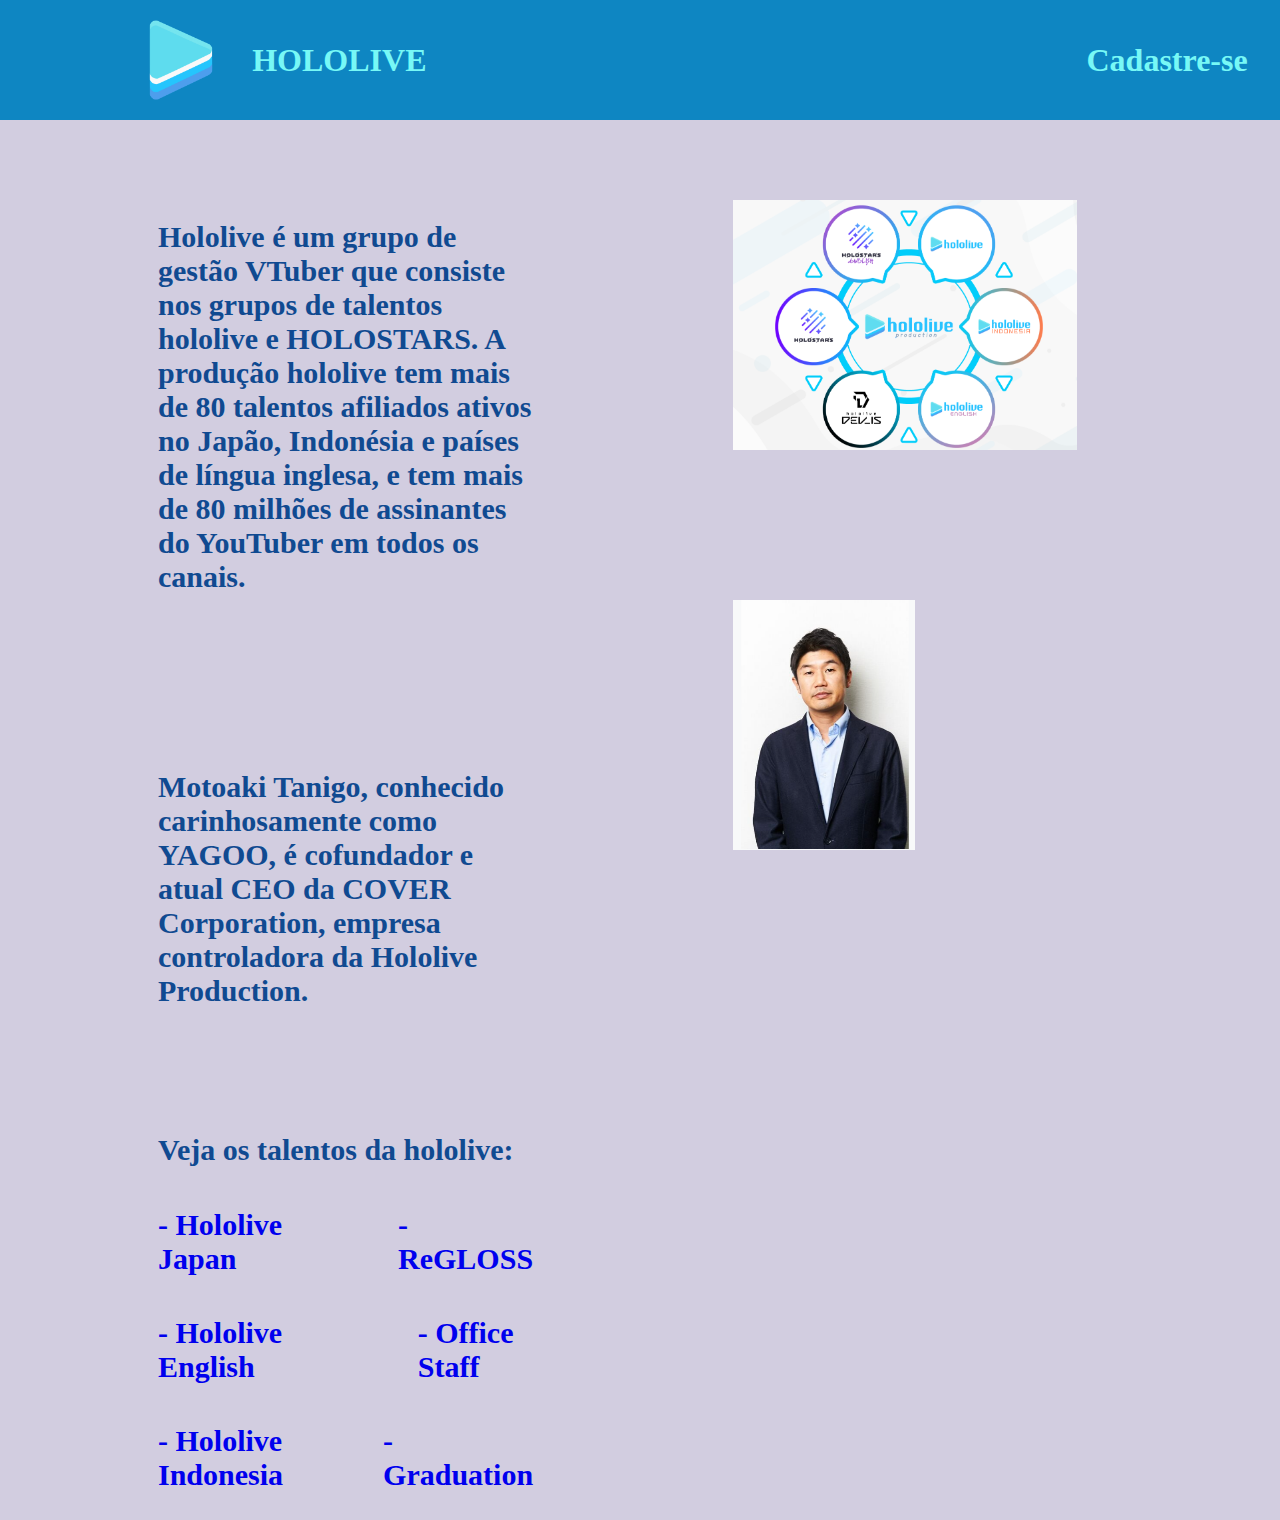
<file: index.html>
<!DOCTYPE html>
<html lang="en">
<head>
    <meta charset="UTF-8">
    <meta name="viewport" content="width=device-width, initial-scale=1.0">
    <title> Hololive </title>
    <link rel="stylesheet" href="style.css">
</head>
<body>
    <div class="bloco">
        <img src="IMG/Hololive-Production-Symbol.png" alt="" class="logo">
        <a href="https://hololivepro-com.translate.goog/en/?_x_tr_sl=en&_x_tr_tl=pt&_x_tr_hl=pt-BR&_x_tr_pto=sc" style="text-decoration: none;"><h1 class="holo"> HOLOLIVE </h1></a>

        <a href="cadastro.html" style="text-decoration: none;"><h1 class=" cadastro"> Cadastre-se </h1></a>
        <a href="entrar.html" style="text-decoration: none;"><h1 class=" cadastro2"> Entrar </h1></a>
    </div>

    <div class="algo">
   
    <div class="texto">   
    <h1> Hololive é um grupo de gestão VTuber que consiste nos grupos de talentos hololive e HOLOSTARS. A produção hololive tem mais de 80 talentos afiliados ativos no Japão, Indonésia e países de língua inglesa, e tem mais de 80 milhões de assinantes do YouTuber em todos os canais.</h1>
        <br><br><br><br><br><br><br><br>
    <h1> Motoaki Tanigo, conhecido carinhosamente como YAGOO, é cofundador e atual CEO da COVER Corporation, empresa controladora da Hololive Production.</h1>
        <br><br><br><br><br>
        <h1> Veja os talentos da hololive: </h1>

        <footer class="idols">
            <a href="japan.html" style="text-decoration: none;"><h1> - Hololive Japan </h1></a>
            <a href="regloss.html" class="resto" style="text-decoration: none;"><h1>- ReGLOSS</h1></a>
        </footer> 

        <footer class="idols"> 
            <a href="english.html" style="text-decoration: none;"><h1> - Hololive English </h1></a>
            <a href="staff.html" class="resto" style="text-decoration: none;"> <h1> - Office Staff</h1></a>
        </footer>

            <footer class="idols">
            <a href="indonesia.html" style="text-decoration: none;"><h1> - Hololive Indonesia </h1></a>    
            <a href="graduacao.html" class="resto" style="text-decoration: none;"> <h1> - Graduation</h1></a>
            </footer>
    </div>

    <div class="img1">
            <img src="IMG/Captura de tela 2024-06-17 222634.png" alt="">
            <br><br>
            <div class="img2">
                <a href="https://hololive-wiki.translate.goog/wiki/YAGOO?_x_tr_sl=en&_x_tr_tl=pt&_x_tr_hl=pt-BR&_x_tr_pto=sc" class="img2"> 
            <img src="IMG/Captura de tela 2024-06-17 224359.png" alt=""></a>
        </div>
    </div>
</div>

</body>
</html>
</file>
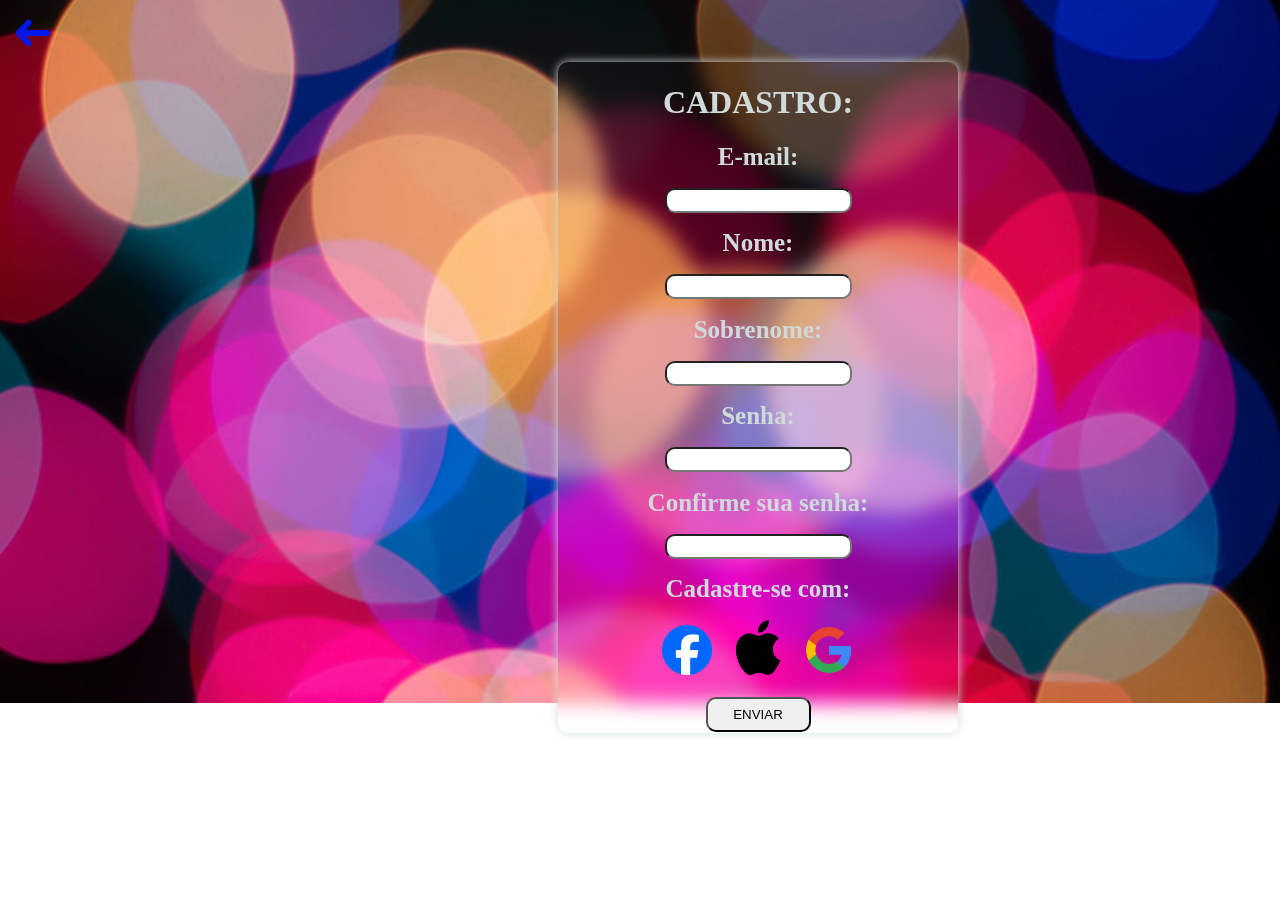
<file: cadastro.html>
<!DOCTYPE html>
<html lang="en">
<head>
    <meta charset="UTF-8">
    <meta name="viewport" content="width=device-width, initial-scale=1.0">
    <title>Hololive</title>
    <link rel="stylesheet" href="cadastro.css">
</head>
<body>
    <footer>
    <a href="index.html"><img src="IMG/icone-fleche-gauche-bleu.png" alt=""  class="voltar"></a>
    <div class="caixa ">
        <h1> CADASTRO: </h1>
        <h1 class="legenda1"> E-mail: </h1>
        <input class="email" type="text">
        <br>
        <h1 class="legenda1"> Nome: </h1>
        <input class="nome" type="text">
        <br>
        <h1 class="legenda1"> Sobrenome: </h1>
        <input class="sobrenome" type="text">
        <br>
        <h1 class="legenda1"> Senha: </h1>
        <input class="senha" type="password">
        <br>
        <h1 class="legenda1"> Confirme sua senha: </h1>
        <input class="senha1" type="password">
        <br>
        <h1 class="legenda1"> Cadastre-se com: </h1>
        <footer class="footer">
                <a href="https://www.facebook.com/login.php/"><img src="IMG/5D8s-GsHJlJ.png" alt="" class="facebook"></a>
                <a href="https://www.icloud.com"><img src="IMG/Apple_logo_black.svg.png" alt="" class="apple"></a>
                <a href="https://accounts.google.com/v3/signin/identifier?hl=pt-br&ifkv=AS5LTAS292NutbrROAE1_5gabwmI2JRoWlO_bzNl500ecey2wumxx_9zAYRbySLxrVmcBY2ATCiO&flowName=GlifWebSignIn&flowEntry=ServiceLogin&dsh=S1694562075%3A1719787546139354&ddm=0"> <img src="IMG/Google__G__logo.svg.png" alt="" class="google"></a>
        </footer>
        <br>
        <button class="botao"> ENVIAR </button>
    </div>
</footer>
</body>
</html>
</file>
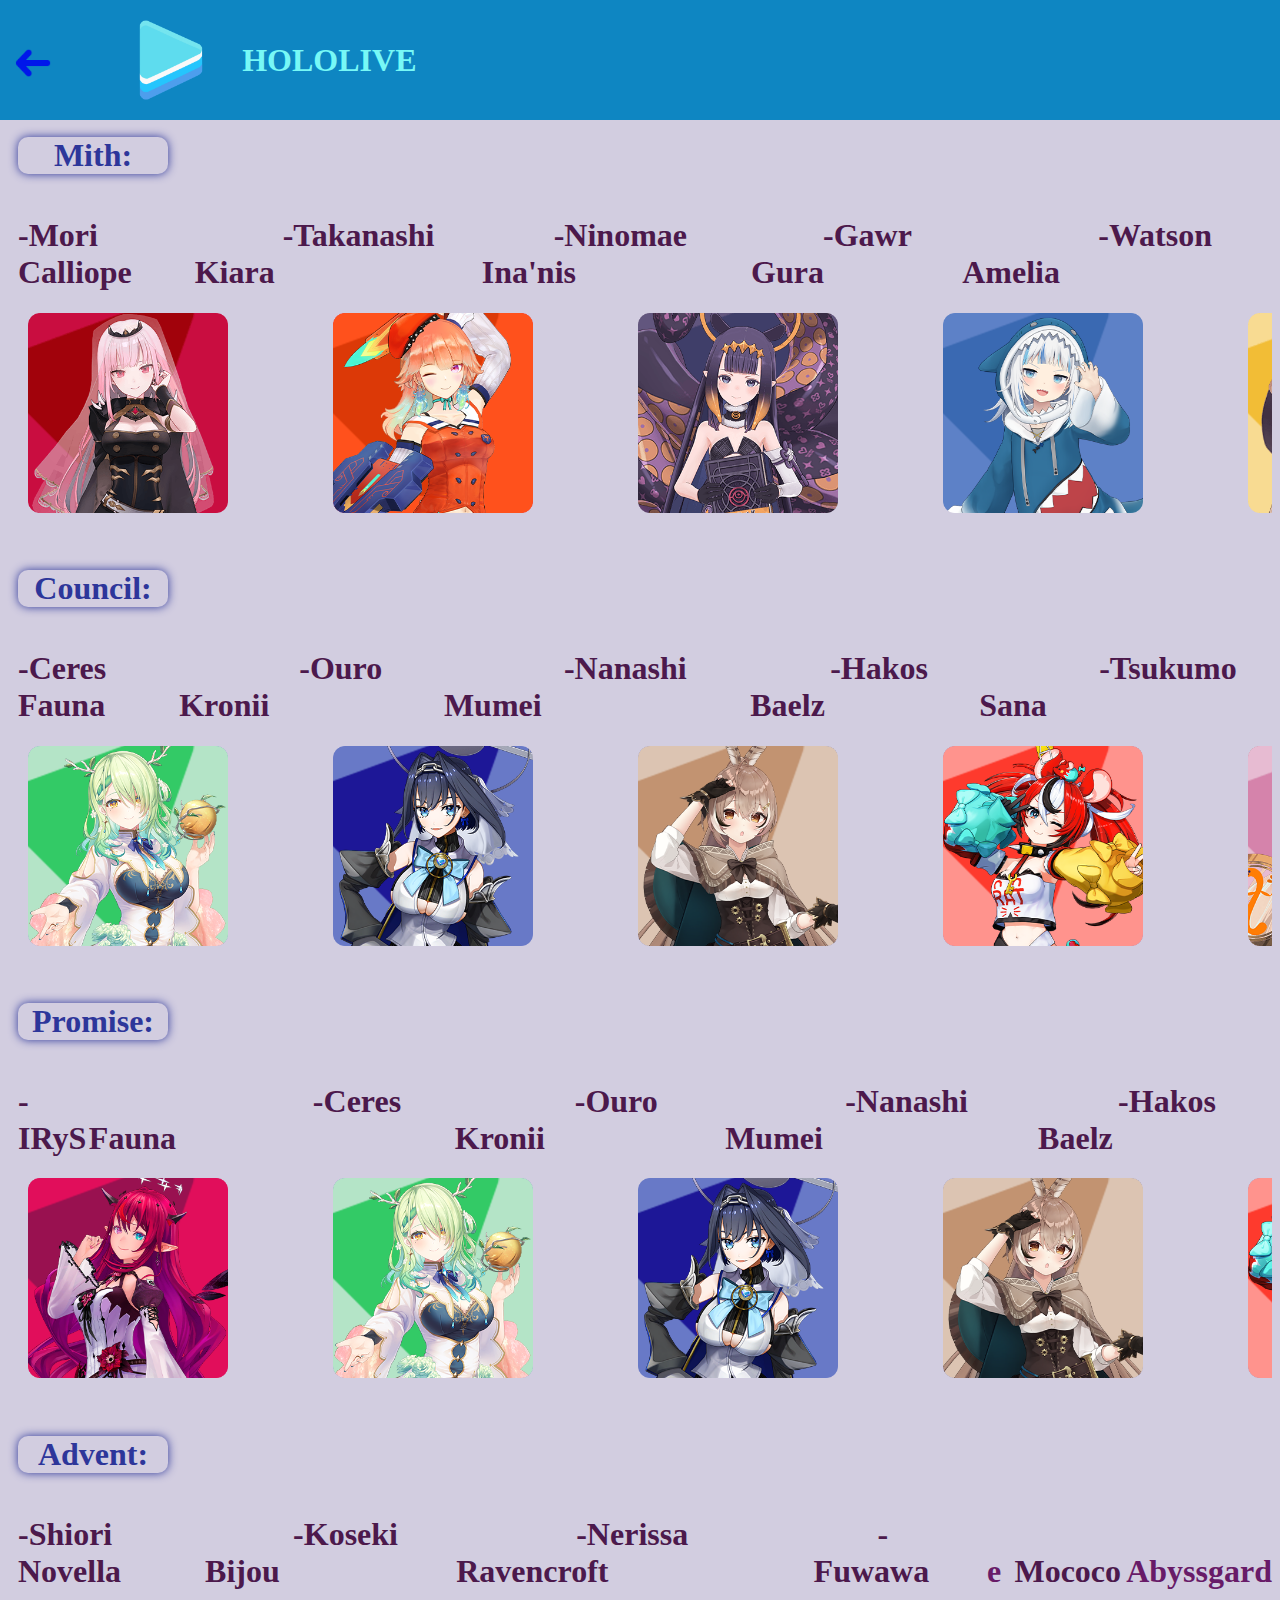
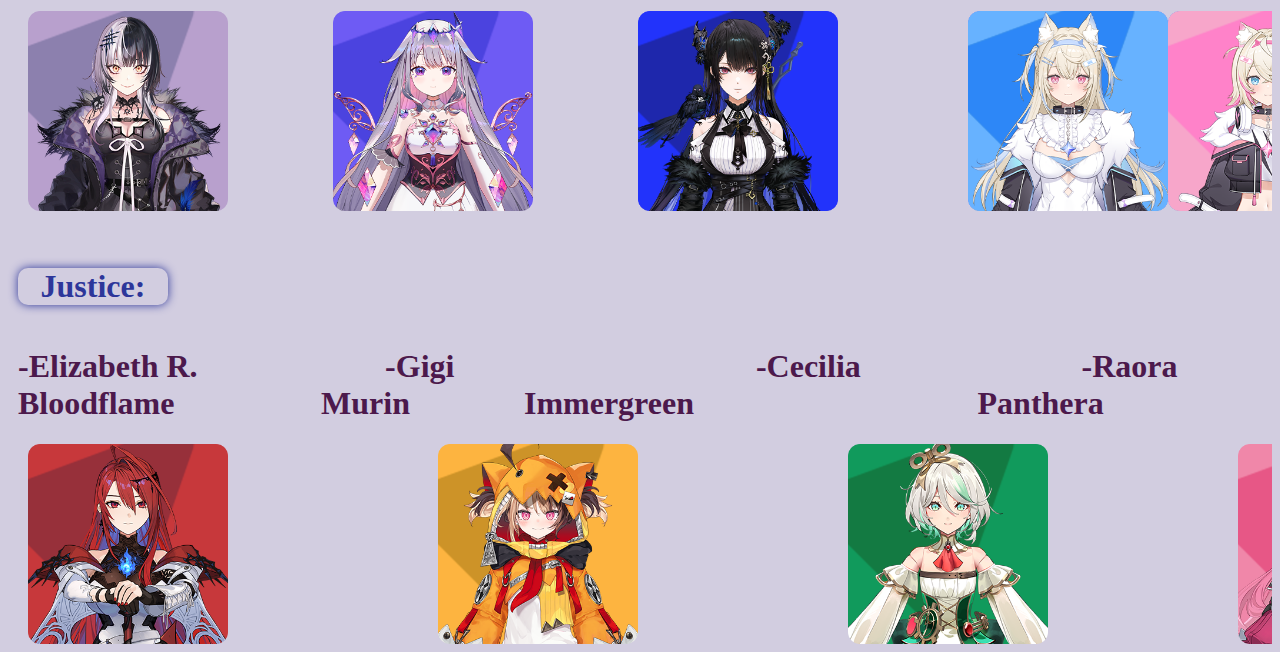
<file: english.html>
<!DOCTYPE html>
<html lang="en">
<head>
    <meta charset="UTF-8">
    <meta name="viewport" content="width=device-width, initial-scale=1.0">
    <title>Hololive English</title>
    <link rel="stylesheet" href="english.css">
</head>
<body>

    <div class="bloco">
        <img src="IMG/Hololive-Production-Symbol.png" alt="" class="logo">
        <h1 class="holo"> HOLOLIVE </h1>
    </div>

    <a href="index.html"><img src="IMG/icone-fleche-gauche-bleu.png" alt=""  class="voltar"></a>
        
    <br><br><br><br>
        <!-- mith -->
        <br><br>
        <h1 class="gens"> Mith: </h1>
        <footer class="footer">
            <a href="https://hololive-hololivepro-com.translate.goog/en/talents/mori-calliope/?_x_tr_sl=en&_x_tr_tl=pt&_x_tr_hl=pt-BR&_x_tr_pto=sc" style="text-decoration: none;">
                <h1 class="nome1"> -Mori Calliope </h1></a>
            

            <a href="https://hololive-hololivepro-com.translate.goog/en/talents/takanashi-kiara/?_x_tr_sl=en&_x_tr_tl=pt&_x_tr_hl=pt-BR&_x_tr_pto=sc" style="text-decoration: none;">
                <h1 class="nome2"> &nbsp;&nbsp;&nbsp;&nbsp;&nbsp;&nbsp;&nbsp;&nbsp;&nbsp;&nbsp;
                    -Takanashi Kiara  </h1></a>
            

            <a href="https://hololive-hololivepro-com.translate.goog/en/talents/ninomae-inanis/?_x_tr_sl=en&_x_tr_tl=pt&_x_tr_hl=pt-BR&_x_tr_pto=sc" style="text-decoration: none;">
                <h1 class="nome3"> &nbsp;&nbsp;&nbsp;&nbsp;&nbsp;&nbsp;&nbsp;&nbsp;
                    -Ninomae Ina'nis </h1></a>
            

            <a href="https://hololive-hololivepro-com.translate.goog/en/talents/gawr-gura/?_x_tr_sl=en&_x_tr_tl=pt&_x_tr_hl=pt-BR&_x_tr_pto=sc" style="text-decoration: none;">
                <h1 class="nome4"> &nbsp;&nbsp;&nbsp;&nbsp;&nbsp;&nbsp;&nbsp;&nbsp;
                    -Gawr Gura </h1></a>
            
            
            <a href="https://hololive-hololivepro-com.translate.goog/en/talents/watson-amelia/?_x_tr_sl=en&_x_tr_tl=pt&_x_tr_hl=pt-BR&_x_tr_pto=sc" style="text-decoration: none;">
                <h1 class="nome5"> &nbsp;&nbsp;&nbsp;&nbsp;&nbsp;&nbsp;&nbsp;&nbsp;&nbsp;&nbsp;&nbsp;&nbsp;&nbsp;&nbsp;&nbsp;&nbsp;
                    -Watson Amelia </h1></a>
            
        </footer>
        <div class="imgs">
            <img src="IDOLS/カリオペ.png" alt="" class="img1">
            <img src="IDOLS/Takanashi-Kiara_thumb.png" alt="" class="img2">
            <img src="IDOLS/いなにす.png" alt="" class="img3">
            <img src="IDOLS/Gawr-Gura_list_thumb.png" alt="" class="img4">
            <img src="IDOLS/アメリア.png" alt="" class="img5">
        </div>

        <!-- council -->
        <br><br>
        <h1 class="gens"> Council: </h1>
        <footer class="footer">
            <a href="https://hololive-hololivepro-com.translate.goog/en/talents/ceres-fauna/?_x_tr_sl=en&_x_tr_tl=pt&_x_tr_hl=pt-BR&_x_tr_pto=sc" style="text-decoration: none;">
                <h1 class="nome1"> -Ceres Fauna </h1></a>

            <a href="https://hololive-hololivepro-com.translate.goog/en/talents/ouro-kronii/?_x_tr_sl=en&_x_tr_tl=pt&_x_tr_hl=pt-BR&_x_tr_pto=sc" style="text-decoration: none;">
                <h1 class="nome2"> &nbsp;&nbsp;&nbsp;&nbsp;&nbsp;&nbsp;&nbsp;&nbsp;&nbsp;&nbsp;&nbsp;&nbsp;&nbsp;&nbsp;
                    -Ouro Kronii  </h1></a>
                

            <a href="https://hololive-hololivepro-com.translate.goog/en/talents/nanashi-mumei/?_x_tr_sl=en&_x_tr_tl=pt&_x_tr_hl=pt-BR&_x_tr_pto=sc" style="text-decoration: none;">
                <h1 class="nome3"> &nbsp;&nbsp;&nbsp;&nbsp;&nbsp;&nbsp;&nbsp;&nbsp;&nbsp;&nbsp;&nbsp;&nbsp;&nbsp;&nbsp;
                    -Nanashi Mumei </h1></a>
            

            <a href="https://hololive-hololivepro-com.translate.goog/en/talents/hakos-baelz/?_x_tr_sl=en&_x_tr_tl=pt&_x_tr_hl=pt-BR&_x_tr_pto=sc" style="text-decoration: none;">
                <h1 class="nome4"> &nbsp;&nbsp;&nbsp;&nbsp;&nbsp;&nbsp;&nbsp;&nbsp;&nbsp;
                    -Hakos Baelz </h1></a>
            

            <a href="https://hololive-hololivepro-com.translate.goog/en/talents/tsukumo-sana/?_x_tr_sl=en&_x_tr_tl=pt&_x_tr_hl=pt-BR&_x_tr_pto=sc" style="text-decoration: none;">
                <h1 class="nome5"> &nbsp;&nbsp;&nbsp;&nbsp;&nbsp;&nbsp;&nbsp;&nbsp;&nbsp;&nbsp;&nbsp;&nbsp;&nbsp;&nbsp;
                    -Tsukumo Sana </h1></a>
            
        </footer>
        <div class="imgs">
            <img src="IDOLS/Ceres-Fauna_list_thumb.png" alt="" class="img1">
            <img src="IDOLS/Ouro-Kronii_list_thumb.png" alt="" class="img2">
            <img src="IDOLS/Nanashi-Mumei_list_thumb.png" alt="" class="img3">
            <img src="IDOLS/Hakos-Baelz_list_thumb.png" alt="" class="img4">
            <img src="IDOLS/九十九-佐命-1.png" alt="" class="img5">
        </div>

        <!-- promise -->
        <br><br>
        <h1 class="gens"> Promise: </h1>
        <footer class="footer">
            <a href="https://hololive-hololivepro-com.translate.goog/en/talents/irys/?_x_tr_sl=en&_x_tr_tl=pt&_x_tr_hl=pt-BR&_x_tr_pto=sc" style="text-decoration: none;">
                <h1 class="nome1">-IRyS </h1></a>
            

            <a href="https://hololive-hololivepro-com.translate.goog/en/talents/ceres-fauna/?_x_tr_sl=en&_x_tr_tl=pt&_x_tr_hl=pt-BR&_x_tr_pto=sc" style="text-decoration: none;">
                <h1 class="nome2"> &nbsp;&nbsp;&nbsp;&nbsp;&nbsp;&nbsp;&nbsp;&nbsp;&nbsp;&nbsp;&nbsp;&nbsp;&nbsp;&nbsp;&nbsp;&nbsp;&nbsp;&nbsp;&nbsp;&nbsp;&nbsp;&nbsp;&nbsp;&nbsp;&nbsp;&nbsp;&nbsp;
                    -Ceres Fauna </h1></a>
             
                <a href="https://hololive-hololivepro-com.translate.goog/en/talents/ouro-kronii/?_x_tr_sl=en&_x_tr_tl=pt&_x_tr_hl=pt-BR&_x_tr_pto=sc" style="text-decoration: none;">
                <h1 class="nome3"> &nbsp;&nbsp;&nbsp;&nbsp;&nbsp;&nbsp;&nbsp;&nbsp;&nbsp;&nbsp;&nbsp;&nbsp;&nbsp;&nbsp;
                    -Ouro Kronii  </h1></a>
            

            <a href="https://hololive-hololivepro-com.translate.goog/en/talents/nanashi-mumei/?_x_tr_sl=en&_x_tr_tl=pt&_x_tr_hl=pt-BR&_x_tr_pto=sc" style="text-decoration: none;">
                <h1 class="nome4"> &nbsp;&nbsp;&nbsp;&nbsp;&nbsp;&nbsp;&nbsp;&nbsp;&nbsp;&nbsp;&nbsp;&nbsp;&nbsp;&nbsp;
                    -Nanashi Mumei </h1></a>
            

            <a href="https://hololive-hololivepro-com.translate.goog/en/talents/hakos-baelz/?_x_tr_sl=en&_x_tr_tl=pt&_x_tr_hl=pt-BR&_x_tr_pto=sc" style="text-decoration: none;">
                <h1 class="nome5"> &nbsp;&nbsp;&nbsp;&nbsp;&nbsp;&nbsp;&nbsp;&nbsp;&nbsp;
                    -Hakos Baelz </h1></a>
            
        </footer>
        <div class="imgs">
            <img src="IDOLS/IRyS_list_thumb.png" alt="" class="img1">
            <img src="IDOLS/Ceres-Fauna_list_thumb.png" alt="" class="img2">
            <img src="IDOLS/Ouro-Kronii_list_thumb.png" alt="" class="img3">
            <img src="IDOLS/Nanashi-Mumei_list_thumb.png" alt="" class="img4">
            <img src="IDOLS/Hakos-Baelz_list_thumb.png" alt="" class="img5">
        </div>

        <!-- advent -->
        <br><br>
        <h1 class="gens"> Advent: </h1>
        <footer class="footer">
            <a href="https://hololive-hololivepro-com.translate.goog/en/talents/shiori-novella/?_x_tr_sl=en&_x_tr_tl=pt&_x_tr_hl=pt-BR&_x_tr_pto=sc" style="text-decoration: none;">
                <h1 class="nome1"> -Shiori Novella </h1></a>
            
            <a href="https://hololive-hololivepro-com.translate.goog/en/talents/koseki-bijou/?_x_tr_sl=en&_x_tr_tl=pt&_x_tr_hl=pt-BR&_x_tr_pto=sc" style="text-decoration: none;">
                <h1 class="nome2"> &nbsp;&nbsp;&nbsp;&nbsp;&nbsp;&nbsp;&nbsp;&nbsp;&nbsp;&nbsp;
                    -Koseki Bijou  </h1></a>
            
            <a href="https://hololive-hololivepro-com.translate.goog/en/talents/nerissa-ravencroft/?_x_tr_sl=en&_x_tr_tl=pt&_x_tr_hl=pt-BR&_x_tr_pto=sc" style="text-decoration: none;">
                <h1 class="nome3"> &nbsp;&nbsp;&nbsp;&nbsp;&nbsp;&nbsp;&nbsp;&nbsp;&nbsp;&nbsp;&nbsp;&nbsp;&nbsp;&nbsp;
                    -Nerissa Ravencroft </h1></a>
            
            <!-- Fuwawa e Mococo -->
            <a href="https://hololive-hololivepro-com.translate.goog/en/talents/fuwawa-abyssgard/?_x_tr_sl=en&_x_tr_tl=pt&_x_tr_hl=pt-BR&_x_tr_pto=sc" style="text-decoration: none;">
                <h1 class="nome4"> &nbsp;&nbsp;&nbsp;&nbsp;&nbsp;&nbsp;&nbsp; -Fuwawa </h1></a>

            <h1 class="nome02"> &nbsp; e  </h1>

            <a href="https://hololive-hololivepro-com.translate.goog/en/talents/mococo-abyssgard/?_x_tr_sl=en&_x_tr_tl=pt&_x_tr_hl=pt-BR&_x_tr_pto=sc" style="text-decoration: none;">
                <h1 class="nome4"> &nbsp; Mococo  </h1></a>

                <h1 class="nome02"> &nbsp; Abyssgard  </h1>

        </footer>
        <div class="imgs">
            <img src="IDOLS/Shiori-Novella_list_thumb.png" alt="" class="img1">
            <img src="IDOLS/Koseki-Bijou_list_thumb.png" alt="" class="img2">
            <img src="IDOLS/Nerissa-Ravencroft_list_thumb.png" alt="" class="img3">
            <img src="IDOLS/Fuwawa-Abyssgard_list_thumb.png" alt="" class="img02">
            <img src="IDOLS/Mococo-Abyssgard_list_thumb.png" alt="">
        </div>

        <!-- justice -->
        <br><br>
        <h1 class="gens"> Justice: </h1>
        <footer class="footer">
            <a href="https://hololive-hololivepro-com.translate.goog/en/talents/elizabeth-rose-bloodflame/?_x_tr_sl=en&_x_tr_tl=pt&_x_tr_hl=pt-BR&_x_tr_pto=sc" style="text-decoration: none;">
                <h1 class="nome1">-Elizabeth R. Bloodflame </h1></a>
            
            <a href="https://hololive-hololivepro-com.translate.goog/en/talents/gigi-murin/?_x_tr_sl=en&_x_tr_tl=pt&_x_tr_hl=pt-BR&_x_tr_pto=sc" style="text-decoration: none;">
                <h1 class="nome2">&nbsp;&nbsp;&nbsp;&nbsp;&nbsp;&nbsp;&nbsp;
                    -Gigi Murin </h1></a>
            
            <a href="https://hololive-hololivepro-com.translate.goog/en/talents/cecilia-immergreen/?_x_tr_sl=en&_x_tr_tl=pt&_x_tr_hl=pt-BR&_x_tr_pto=sc" style="text-decoration: none;">
                <h1 class="nome3">&nbsp;&nbsp;&nbsp;&nbsp;&nbsp;&nbsp;&nbsp;&nbsp;&nbsp;&nbsp;&nbsp;&nbsp;&nbsp;&nbsp;&nbsp;&nbsp;&nbsp;&nbsp;&nbsp;&nbsp;&nbsp;&nbsp;&nbsp;&nbsp;&nbsp;&nbsp;&nbsp;&nbsp;
                    -Cecilia Immergreen </h1></a>
            
            <a href="https://hololive-hololivepro-com.translate.goog/en/talents/raora-panthera/?_x_tr_sl=en&_x_tr_tl=pt&_x_tr_hl=pt-BR&_x_tr_pto=sc" style="text-decoration: none;">
                <h1 class="nome4">&nbsp;&nbsp;&nbsp;&nbsp;&nbsp;&nbsp;&nbsp;&nbsp;&nbsp;&nbsp;&nbsp;&nbsp;
                    -Raora Panthera </h1></a>
            
        </footer>
        <div class="imgs">
            <img src="IDOLS/Elizabeth-Rose-Bloodflame_list_thumb.png" alt="" class="img6">
            <img src="IDOLS/Gigi-Murin_list_thumb.png" alt="" class="img8">
            <img src="IDOLS/Cecilia-Immergreen_list_thumb.png" alt="" class="img9">
            <img src="IDOLS/Raora-Panthera_list_thumb.png" alt="" class="img10">
        </div>
</file>
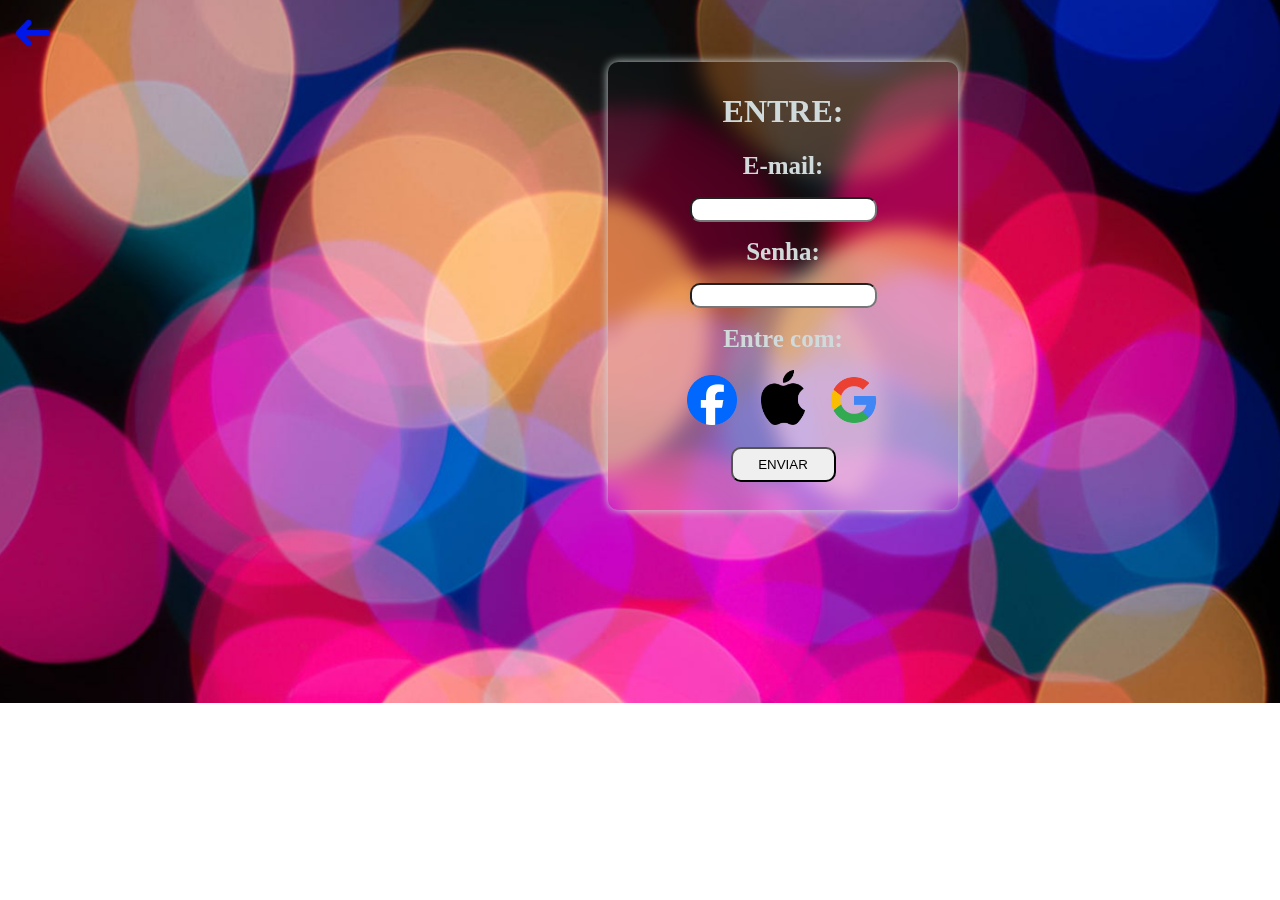
<file: entrar.html>
<!DOCTYPE html>
<html lang="en">
<head>
    <meta charset="UTF-8">
    <meta name="viewport" content="width=device-width, initial-scale=1.0">
    <title>Hololive</title>
    <link rel="stylesheet" href="entrar.css">
</head>
<body>
    <footer>
    <a href="index.html"><img src="IMG/icone-fleche-gauche-bleu.png" alt=""  class="voltar"></a>
    <div class="caixa ">
        <h1> ENTRE: </h1>
        <h1 class="legenda1"> E-mail: </h1>
        <input class="email" type="text">
        <br>
        <h1 class="legenda1"> Senha: </h1>
        <input class="senha" type="password">
        <br>
        <h1 class="legenda1"> Entre com: </h1>
        <footer class="footer">
                <a href="https://www.facebook.com/login.php/"><img src="IMG/5D8s-GsHJlJ.png" alt="" class="facebook"></a>
                <a href="https://www.icloud.com"><img src="IMG/Apple_logo_black.svg.png" alt="" class="apple"></a>
                <a href="https://accounts.google.com/v3/signin/identifier?hl=pt-br&ifkv=AS5LTAS292NutbrROAE1_5gabwmI2JRoWlO_bzNl500ecey2wumxx_9zAYRbySLxrVmcBY2ATCiO&flowName=GlifWebSignIn&flowEntry=ServiceLogin&dsh=S1694562075%3A1719787546139354&ddm=0"> <img src="IMG/Google__G__logo.svg.png" alt="" class="google"></a>
        </footer>
        <br>
        <button class="botao"> ENVIAR </button>
        <br><br>
    </div>
</footer>
</body>
</html>
</file>
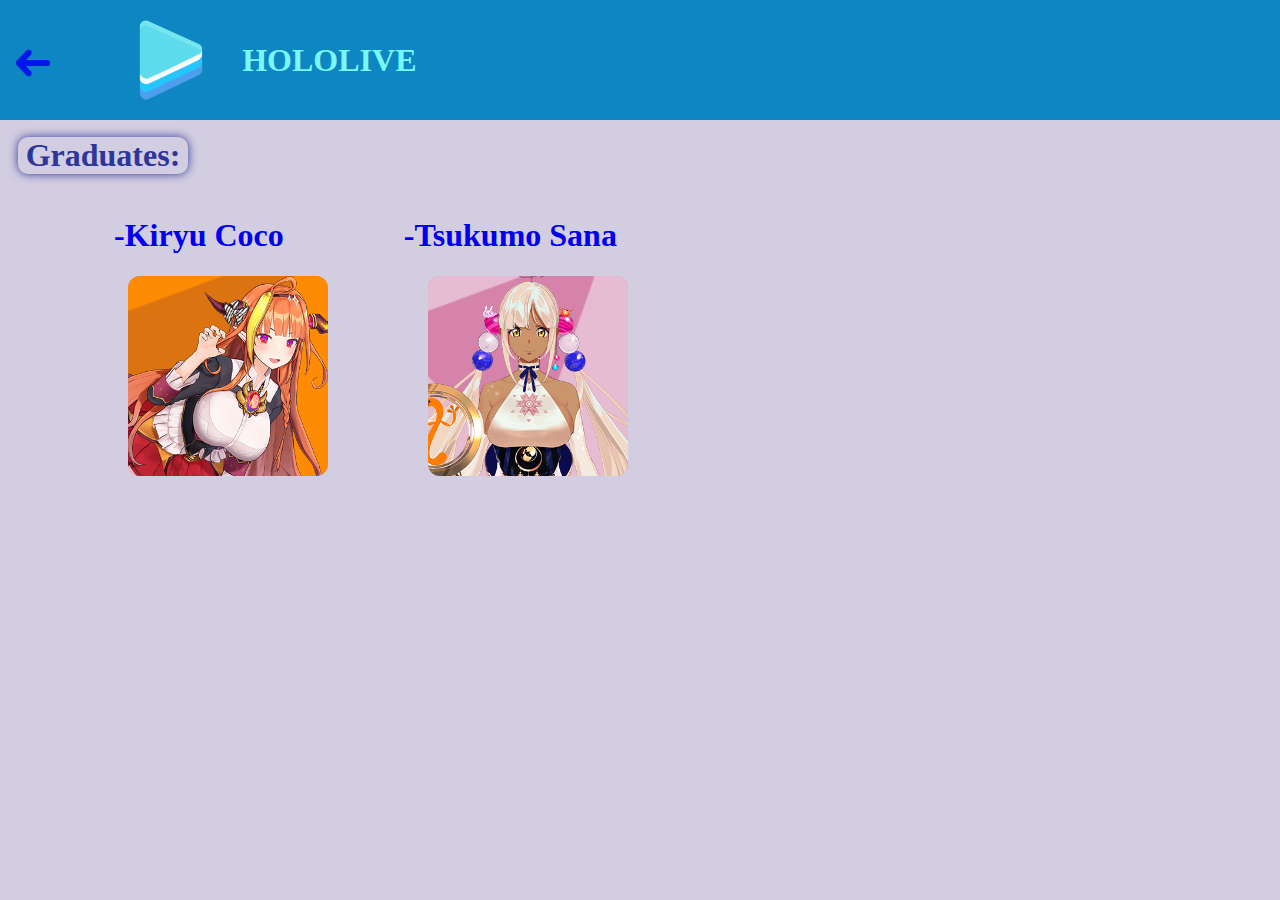
<file: graduacao.html>
<!DOCTYPE html>
<html lang="en">
<head>
    <meta charset="UTF-8">
    <meta name="viewport" content="width=device-width, initial-scale=1.0">
    <title> Graduation </title>
    <link rel="stylesheet" href="graduacao.css">
</head>
<body>

    <div class="bloco">
        <img src="IMG/Hololive-Production-Symbol.png" alt="" class="logo">
        <h1 class="holo"> HOLOLIVE </h1>
    </div>
    
    <a href="index.html"><img src="IMG/icone-fleche-gauche-bleu.png" alt=""  class="voltar"></a>
        
    <br><br><br><br>
        <!-- gradution -->
        <br><br>
        <h1 class="gens"> Graduates: </h1>
        <footer class="footer">
            <a href="https://hololive-hololivepro-com.translate.goog/en/talents/kiryu-coco/?_x_tr_sl=en&_x_tr_tl=pt&_x_tr_hl=pt-BR&_x_tr_pto=sc" style="text-decoration: none;">
                <h1 class="nome5"> &nbsp;&nbsp;&nbsp;&nbsp;&nbsp;&nbsp;&nbsp;&nbsp;&nbsp;&nbsp;&nbsp;
                    -Kiryu Coco </h1></a>

            <a href="https://hololive-hololivepro-com.translate.goog/en/talents/tsukumo-sana/?_x_tr_sl=en&_x_tr_tl=pt&_x_tr_hl=pt-BR&_x_tr_pto=sc" style="text-decoration: none;">
                <h1 class="nome5"> &nbsp;&nbsp;&nbsp;&nbsp;&nbsp;&nbsp;&nbsp;&nbsp;&nbsp;&nbsp;&nbsp;&nbsp;&nbsp;&nbsp;
                    -Tsukumo Sana </h1></a>
        </footer>
        <div class="imgs">
            <img src="IDOLS/Kiryu-Coco_list_thumb-1.png" alt="" class="img1">
            <img src="IDOLS/九十九-佐命-1.png" alt="" class="img2">
       </div>
</body>
</html>
</body>
</html>
</file>
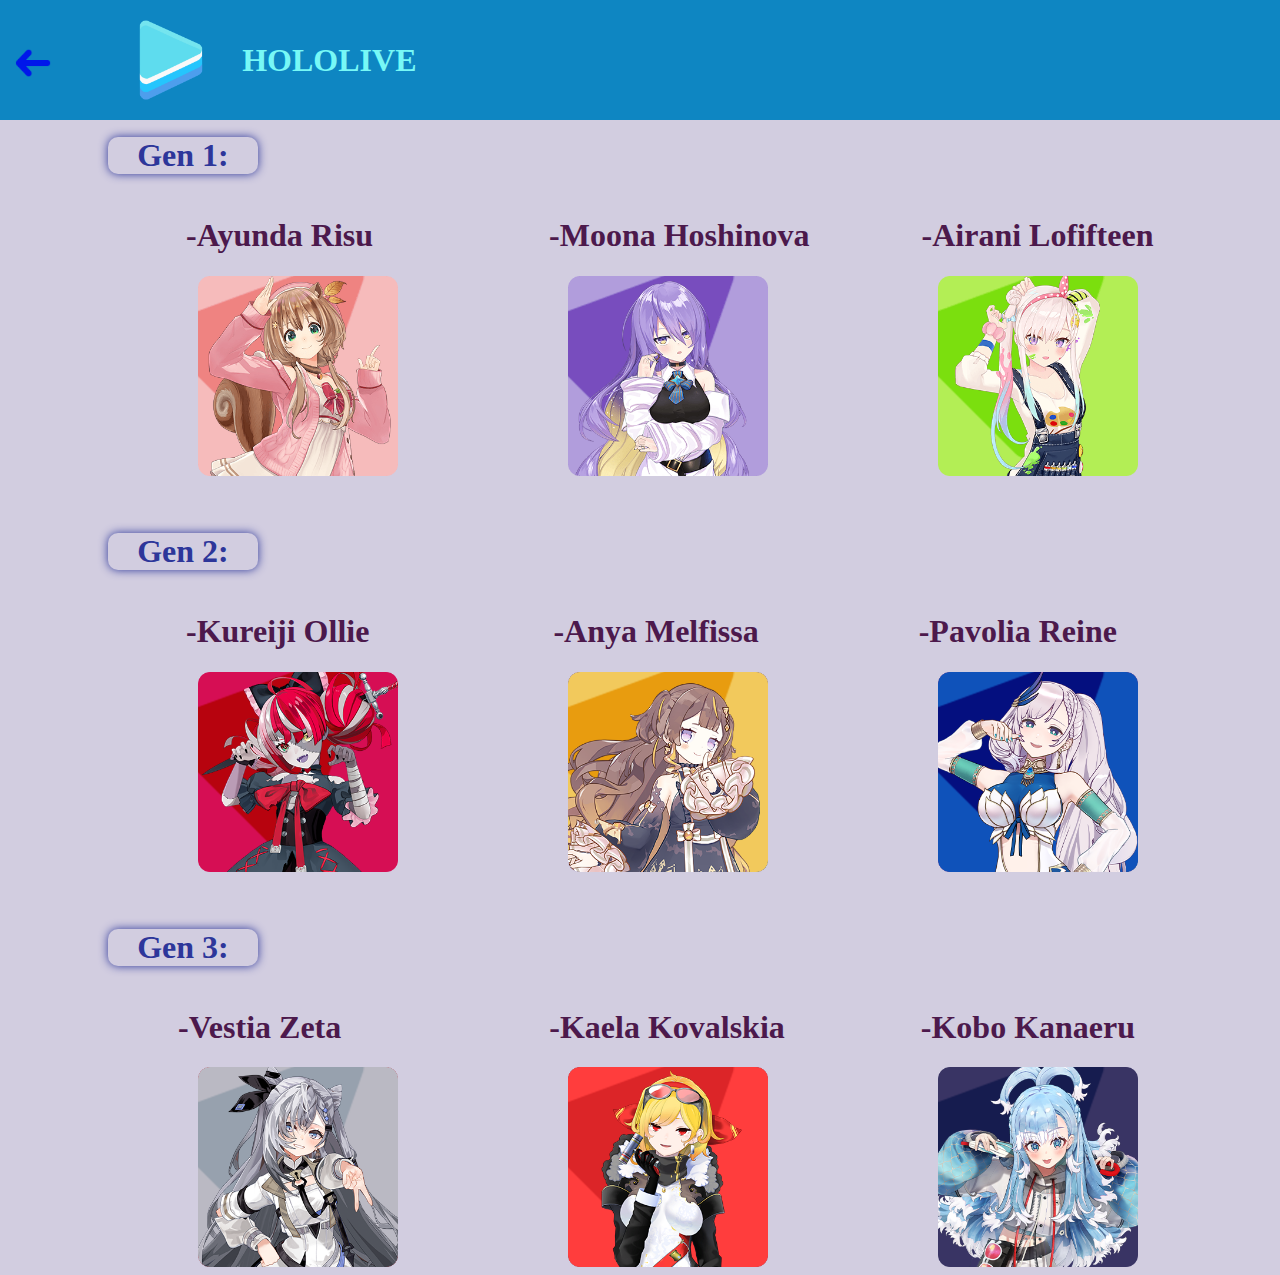
<file: indonesia.html>
<!DOCTYPE html>
<html lang="en">
<head>
    <meta charset="UTF-8">
    <meta name="viewport" content="width=device-width, initial-scale=1.0">
    <title> Hololive Indonesia </title>
    <link rel="stylesheet" href="indonesia.css">
</head>
<body>

    <div class="bloco">
        <img src="IMG/Hololive-Production-Symbol.png" alt="" class="logo">
        <h1 class="holo"> HOLOLIVE </h1>
    </div>

    <a href="index.html"><img src="IMG/icone-fleche-gauche-bleu.png" alt=""  class="voltar"></a>
    <br><br><br><br>

        <!-- gen 1 -->
        <br><br>
        <h1 class="gens"> Gen 1: </h1>
        <footer class="footer">
            <a href="https://hololive-hololivepro-com.translate.goog/en/talents/ayunda-risu/?_x_tr_sl=en&_x_tr_tl=pt&_x_tr_hl=pt-BR&_x_tr_pto=sc" style="text-decoration: none;">
                <h1 class="nome1"> &nbsp;&nbsp;&nbsp;&nbsp;&nbsp;&nbsp;&nbsp;&nbsp;&nbsp;&nbsp;&nbsp;&nbsp;&nbsp;&nbsp; &nbsp;&nbsp;&nbsp;&nbsp;&nbsp; -Ayunda Risu </h1></a>
            
            <a href="https://hololive-hololivepro-com.translate.goog/en/talents/moona-hoshinova/?_x_tr_sl=en&_x_tr_tl=pt&_x_tr_hl=pt-BR&_x_tr_pto=sc" style="text-decoration: none;">
                <h1 class="nome2"> &nbsp;&nbsp;&nbsp;&nbsp;&nbsp;&nbsp;&nbsp;&nbsp;&nbsp;&nbsp;&nbsp;&nbsp;&nbsp;&nbsp;&nbsp;&nbsp;&nbsp;&nbsp;&nbsp;&nbsp;&nbsp;
                    -Moona Hoshinova  </h1></a>
            
            <a href="https://hololive-hololivepro-com.translate.goog/en/talents/airani-iofifteen/?_x_tr_sl=en&_x_tr_tl=pt&_x_tr_hl=pt-BR&_x_tr_pto=sc" style="text-decoration: none;">
                <h1 class="nome3"> &nbsp;&nbsp;&nbsp;&nbsp;&nbsp;&nbsp;&nbsp;&nbsp;&nbsp;&nbsp;&nbsp;&nbsp;&nbsp;
                    -Airani Lofifteen </h1></a>
            
        </footer>
        <div class="imgs">
            <img src="IDOLS/リス-1.png" alt="" class="img1">
            <img src="IDOLS/ムーナ-1.png" alt="" class="img2">
            <img src="IDOLS/イオフィ-1.png" alt="" class="img3">
        </div>

        <!-- gen 2 -->
        <br><br>
        <h1 class="gens"> Gen 2: </h1>
        <footer class="footer">
            <a href="https://hololive-hololivepro-com.translate.goog/en/talents/kureiji-ollie/?_x_tr_sl=en&_x_tr_tl=pt&_x_tr_hl=pt-BR&_x_tr_pto=sc" style="text-decoration: none;">
                <h1 class="nome1"> &nbsp;&nbsp;&nbsp;&nbsp;&nbsp;&nbsp;&nbsp;&nbsp;&nbsp;&nbsp;&nbsp;&nbsp;&nbsp;&nbsp; &nbsp;&nbsp;&nbsp;&nbsp;&nbsp; -Kureiji Ollie </h1></a>
            
            <a href="https://hololive-hololivepro-com.translate.goog/en/talents/anya-melfissa/?_x_tr_sl=en&_x_tr_tl=pt&_x_tr_hl=pt-BR&_x_tr_pto=sc" style="text-decoration: none;">
                <h1 class="nome2"> &nbsp;&nbsp;&nbsp;&nbsp;&nbsp;&nbsp;&nbsp;&nbsp;&nbsp;&nbsp;&nbsp;&nbsp;&nbsp;&nbsp;&nbsp;&nbsp;&nbsp;&nbsp;&nbsp;&nbsp;&nbsp;&nbsp;
                    -Anya Melfissa  </h1></a>
            
            <a href="https://hololive-hololivepro-com.translate.goog/en/talents/pavolia-reine/?_x_tr_sl=en&_x_tr_tl=pt&_x_tr_hl=pt-BR&_x_tr_pto=sc" style="text-decoration: none;">
                <h1 class="nome3"> &nbsp;&nbsp;&nbsp;&nbsp;&nbsp;&nbsp;&nbsp;&nbsp;&nbsp;&nbsp;&nbsp;&nbsp;&nbsp;&nbsp;&nbsp;&nbsp;&nbsp;&nbsp;&nbsp;
                    -Pavolia Reine </h1></a>
            
        </footer>
        <div class="imgs">
            <img src="IDOLS/Kureiji-Ollie_list_thumb.png" alt="" class="img1">
            <img src="IDOLS/Anya-Melfissa_list_thumb.png" alt="" class="img2">
            <img src="IDOLS/Pavolia-Reine_list_thumb.png" alt="" class="img3">
        </div>

        <!-- gen 3 -->
        <br><br>
        <h1 class="gens"> Gen 3: </h1>
        <footer class="footer">
            <a href="https://hololive-hololivepro-com.translate.goog/en/talents/vestia-zeta/?_x_tr_sl=en&_x_tr_tl=pt&_x_tr_hl=pt-BR&_x_tr_pto=sc" style="text-decoration: none;">
                <h1 class="nome1"> &nbsp;&nbsp;&nbsp;&nbsp;&nbsp;&nbsp;&nbsp;&nbsp;&nbsp;&nbsp;&nbsp;&nbsp;&nbsp;&nbsp; &nbsp;&nbsp;&nbsp;&nbsp;&nbsp;-Vestia Zeta </h1></a>
            
            <a href="https://hololive-hololivepro-com.translate.goog/en/talents/kaela-kovalskia/?_x_tr_sl=en&_x_tr_tl=pt&_x_tr_hl=pt-BR&_x_tr_pto=sc" style="text-decoration: none;">
                <h1 class="nome2">  &nbsp;&nbsp;&nbsp;&nbsp;&nbsp;&nbsp;&nbsp;&nbsp;&nbsp;&nbsp;&nbsp;&nbsp;&nbsp;&nbsp;&nbsp;&nbsp;&nbsp;&nbsp;&nbsp;&nbsp;&nbsp;&nbsp;&nbsp;&nbsp;&nbsp;
                    -Kaela Kovalskia  </h1></a>
            
            <a href="https://hololive-hololivepro-com.translate.goog/en/talents/kobo-kanaeru/?_x_tr_sl=en&_x_tr_tl=pt&_x_tr_hl=pt-BR&_x_tr_pto=sc" style="text-decoration: none;">
                <h1 class="nome3"> &nbsp;&nbsp;&nbsp;&nbsp;&nbsp;&nbsp;&nbsp;&nbsp;&nbsp;&nbsp;&nbsp;&nbsp;&nbsp;&nbsp;&nbsp;&nbsp;
                    -Kobo Kanaeru </h1></a>
            
        </footer>
        <div class="imgs">
            <img src="IDOLS/Vestia-Zeta_list_thumb.png" alt="" class="img1">
            <img src="IDOLS/Kaela-Kovalskia_list_thumb.png" alt="" class="img2">
            <img src="IDOLS/Kobo-Kanaeru_list_thumb.png" alt="" class="img3">
        </div>
</file>
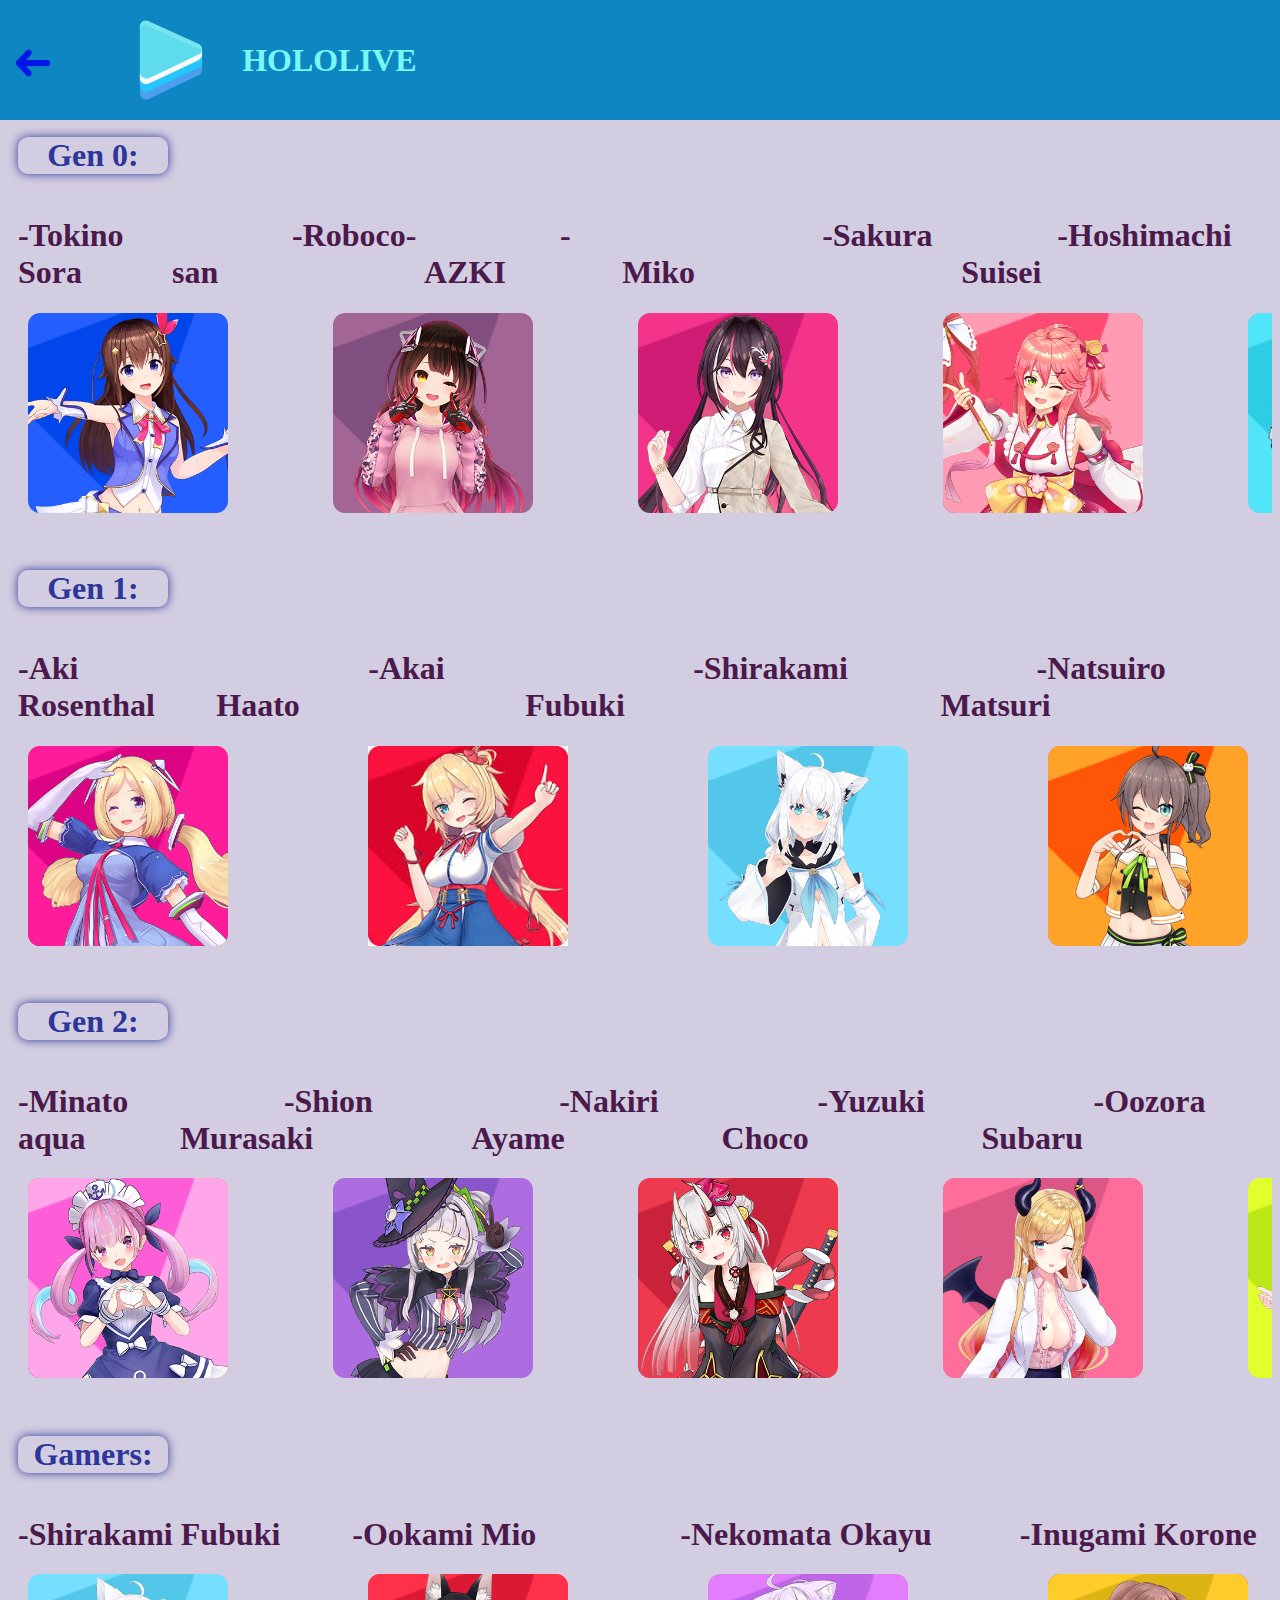
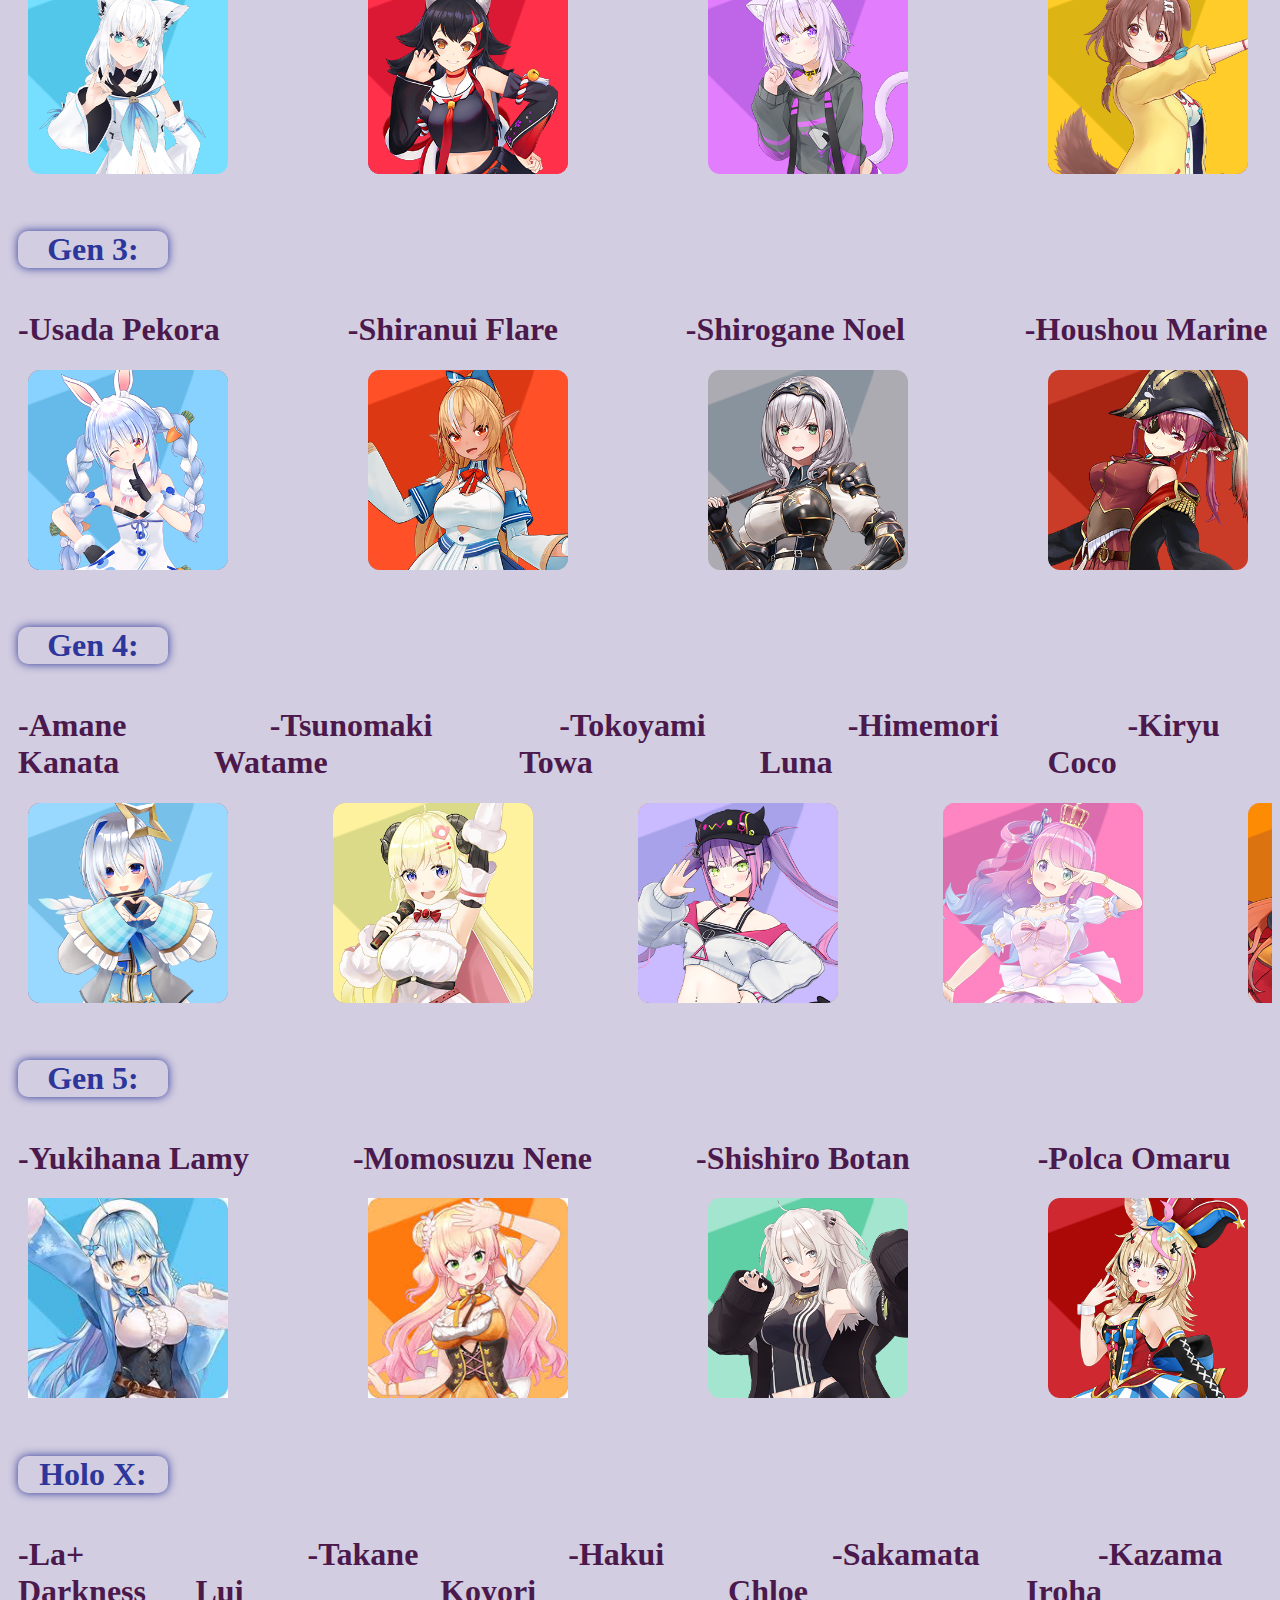
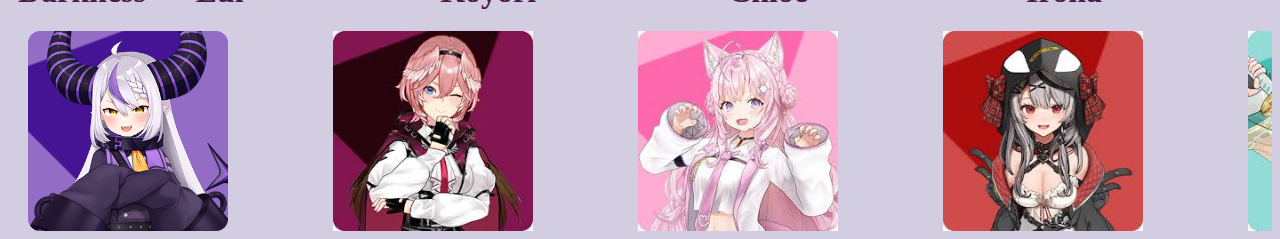
<file: japan.html>
<!DOCTYPE html>
<html lang="en">
<head>
    <meta charset="UTF-8">
    <meta name="viewport" content="width=device-width, initial-scale=1.0">
    <title>Hololive Japan</title>
    <link rel="stylesheet" href="japan.css">
</head>
<body>

    <div class="bloco">
        <img src="IMG/Hololive-Production-Symbol.png" alt="" class="logo">
        <h1 class="holo"> HOLOLIVE </h1>
    </div>

    <a href="index.html"><img src="IMG/icone-fleche-gauche-bleu.png" alt=""  class="voltar"></a>
        
    <br><br><br><br>
        <!-- geração 0 -->
        <br><br>
        <h1 class="gens"> Gen 0: </h1>
        <footer class="footer">
            <a href="https://hololive-hololivepro-com.translate.goog/en/talents/tokino-sora/?_x_tr_sl=en&_x_tr_tl=pt&_x_tr_hl=pt-BR&_x_tr_pto=sc" style="text-decoration: none;">
                <h1 class="nome1"> -Tokino Sora </h1></a>
            
            <a href="https://hololive-hololivepro-com.translate.goog/en/talents/roboco-san/?_x_tr_sl=en&_x_tr_tl=pt&_x_tr_hl=pt-BR&_x_tr_pto=sc" style="text-decoration: none;">
                <h1 class="nome2"> &nbsp;&nbsp;&nbsp;&nbsp;&nbsp;&nbsp;&nbsp;&nbsp;&nbsp;&nbsp;&nbsp;&nbsp;&nbsp;&nbsp;
                    -Roboco-san </h1></a>
            
            <a href="https://hololive-hololivepro-com.translate.goog/en/talents/azki/?_x_tr_sl=en&_x_tr_tl=pt&_x_tr_hl=pt-BR&_x_tr_pto=sc" style="text-decoration: none;">
                <h1 class="nome3"> &nbsp;&nbsp;&nbsp;&nbsp;&nbsp;&nbsp;&nbsp;&nbsp;&nbsp;&nbsp;&nbsp;&nbsp;&nbsp;&nbsp;&nbsp;&nbsp;
                    -AZKI </h1></a>
            
            <a href="https://hololive-hololivepro-com.translate.goog/en/talents/sakuramiko/?_x_tr_sl=en&_x_tr_tl=pt&_x_tr_hl=pt-BR&_x_tr_pto=sc" style="text-decoration: none;">
                <h1 class="nome4"> &nbsp;&nbsp;&nbsp;&nbsp;&nbsp;&nbsp;&nbsp;&nbsp;&nbsp;&nbsp;&nbsp;&nbsp;&nbsp;&nbsp;&nbsp;&nbsp;&nbsp;&nbsp;&nbsp;&nbsp;&nbsp;&nbsp;&nbsp;&nbsp;
                    -Sakura Miko </h1></a>
            
            <a href="https://hololive-hololivepro-com.translate.goog/en/talents/hoshimachi-suisei/?_x_tr_sl=en&_x_tr_tl=pt&_x_tr_hl=pt-BR&_x_tr_pto=sc" style="text-decoration: none;">
                <h1 class="nome5"> &nbsp;&nbsp;&nbsp;&nbsp;&nbsp;&nbsp;&nbsp;&nbsp;&nbsp;&nbsp;&nbsp;
                    -Hoshimachi Suisei </h1></a>
            
        </footer>
        <div class="imgs">
            <img src="IDOLS/tokino_sora_thumb.png" alt="" class="img1">
            <img src="IDOLS/roboco-san_thumb.png" alt="" class="img2">
            <img src="IDOLS/AZKi_list_thumb.png" alt="" class="img3">
            <img src="IDOLS/Sakura-Miko_thumb.png" alt="" class="img4">
            <img src="IDOLS/Hoshimachi-Suisei_list_thumb.png" alt="" class="img5">
        </div>

        <!-- geração 1 -->
        <br><br>
        <h1 class="gens"> Gen 1: </h1>
        <footer class="footer">
            <a href="https://hololive-hololivepro-com.translate.goog/en/talents/aki-rosenthal/?_x_tr_sl=en&_x_tr_tl=pt&_x_tr_hl=pt-BR&_x_tr_pto=sc" style="text-decoration: none;">
                <h1 class="nome1"> -Aki Rosenthal </h1></a>
        
            <a href="https://hololive-hololivepro-com.translate.goog/en/talents/akai-haato/?_x_tr_sl=en&_x_tr_tl=pt&_x_tr_hl=pt-BR&_x_tr_pto=sc" style="text-decoration: none;">
                <h1 class="nome2"> &nbsp;&nbsp;&nbsp;&nbsp;&nbsp;&nbsp;&nbsp;&nbsp;&nbsp;&nbsp;&nbsp;&nbsp;&nbsp;&nbsp;&nbsp;&nbsp;&nbsp;&nbsp;
                    -Akai Haato </h1></a>
                    
            <a href="https://hololive-hololivepro-com.translate.goog/en/talents/shirakami-fubuki/?_x_tr_sl=en&_x_tr_tl=pt&_x_tr_hl=pt-BR&_x_tr_pto=sc" style="text-decoration: none;">
                <h1 class="nome3"> &nbsp;&nbsp;&nbsp;&nbsp;&nbsp;&nbsp;&nbsp;&nbsp;&nbsp;&nbsp;&nbsp;&nbsp;&nbsp;&nbsp;&nbsp;&nbsp;&nbsp;&nbsp;&nbsp;&nbsp;
                    -Shirakami Fubuki </h1></a>
            
            <a href="https://hololive-hololivepro-com.translate.goog/en/talents/natsuiro-matsuri/?_x_tr_sl=en&_x_tr_tl=pt&_x_tr_hl=pt-BR&_x_tr_pto=sc" style="text-decoration: none;">
                <h1 class="nome4"> &nbsp;&nbsp;&nbsp;&nbsp;&nbsp;&nbsp;&nbsp;&nbsp;&nbsp;&nbsp;&nbsp;
                    -Natsuiro Matsuri </h1></a>    
            
        </footer>
        <div class="imgs">
            <img src="IDOLS/Aki-Rosenthal_list_thumb.png" alt="" class="img6">
            <img src="IDOLS/images.jpeg" alt="" class="img7">
            <img src="IDOLS/Shirakami-Fubuki_list_thumb.png" alt="" class="img8">
            <img src="IDOLS/Natsuiro-Matsuri_list_thumb.png" alt="" class="img9">
        </div>

        <!-- geração 2 -->
        <br><br>
        <h1 class="gens"> Gen 2: </h1>
        <footer class="footer">
            <a href="https://hololive-hololivepro-com.translate.goog/en/talents/minato-aqua/?_x_tr_sl=en&_x_tr_tl=pt&_x_tr_hl=pt-BR&_x_tr_pto=sc" style="text-decoration: none;">
                <h1 class="nome1"> -Minato aqua </h1></a>
            
            <a href="https://hololive-hololivepro-com.translate.goog/en/talents/murasaki-shion/?_x_tr_sl=en&_x_tr_tl=pt&_x_tr_hl=pt-BR&_x_tr_pto=sc" style="text-decoration: none;">
                <h1 class="nome2"> &nbsp;&nbsp;&nbsp;&nbsp;&nbsp;&nbsp;&nbsp;&nbsp;&nbsp;&nbsp;&nbsp;&nbsp;
                    -Shion Murasaki </h1></a>
            
            <a href="" style="text-decoration: none;">
            <h1 class="nome3"> &nbsp;&nbsp;&nbsp;&nbsp;&nbsp;&nbsp;&nbsp;&nbsp;&nbsp;&nbsp;
                -Nakiri Ayame </h1></a>
            
            <a href="https://hololive-hololivepro-com.translate.goog/en/talents/yuzuki-choco/?_x_tr_sl=en&_x_tr_tl=pt&_x_tr_hl=pt-BR&_x_tr_pto=sc" style="text-decoration: none;">
                <h1 class="nome4"> &nbsp;&nbsp;&nbsp;&nbsp;&nbsp;&nbsp;&nbsp;&nbsp;&nbsp;&nbsp;&nbsp;
                    -Yuzuki Choco </h1></a>
            
            <a href="https://hololive-hololivepro-com.translate.goog/en/talents/oozora-subaru/?_x_tr_sl=en&_x_tr_tl=pt&_x_tr_hl=pt-BR&_x_tr_pto=sc" style="text-decoration: none;">
                <h1 class="nome5"> &nbsp;&nbsp;&nbsp;&nbsp;&nbsp;&nbsp;&nbsp;&nbsp;&nbsp;&nbsp;&nbsp;&nbsp;&nbsp;
                    -Oozora Subaru </h1></a>
            
        </footer>
        <div class="imgs">
            <img src="IDOLS/Minato-Aqua_list_thumb.png" alt="" class="img1">
            <img src="IDOLS/shion_thumb.png" alt="" class="img2">
            <img src="IDOLS/Nakiri-Ayame_list_thumb.png" alt="" class="img3">
            <img src="IDOLS/Yuzuki-Choco_list_thumb.png" alt="" class="img4">
            <img src="IDOLS/Oozora-Subaru_list_thumb.png" alt="" class="img5">
        </div>

        <!-- gamers -->
        <br><br>
        <h1 class="gens"> Gamers: </h1>
        <footer class="footer">
            <a href="https://hololive-hololivepro-com.translate.goog/en/talents/shirakami-fubuki/?_x_tr_sl=en&_x_tr_tl=pt&_x_tr_hl=pt-BR&_x_tr_pto=sc" style="text-decoration: none;">
            <h1 class="nome3">-Shirakami Fubuki </h1></a>

            <a href="https://hololive-hololivepro-com.translate.goog/en/talents/ookami-mio/?_x_tr_sl=en&_x_tr_tl=pt&_x_tr_hl=pt-BR&_x_tr_pto=sc" style="text-decoration: none;">
                <h1 class="nome2"> &nbsp;&nbsp;&nbsp;&nbsp;&nbsp;&nbsp;&nbsp;&nbsp;
                    -Ookami Mio </h1></a>
            
            <a href="https://hololive-hololivepro-com.translate.goog/en/talents/nekomata-okayu/?_x_tr_sl=en&_x_tr_tl=pt&_x_tr_hl=pt-BR&_x_tr_pto=sc" style="text-decoration: none;">
                <h1 class="nome3"> &nbsp;&nbsp;&nbsp;&nbsp;&nbsp;&nbsp;&nbsp;&nbsp;&nbsp;&nbsp;&nbsp;&nbsp;&nbsp;&nbsp;&nbsp;&nbsp;&nbsp;
                    -Nekomata Okayu </h1></a>
            
            <a href="https://hololive-hololivepro-com.translate.goog/en/talents/inugami-korone/?_x_tr_sl=en&_x_tr_tl=pt&_x_tr_hl=pt-BR&_x_tr_pto=sc" style="text-decoration: none;">
                <h1 class="nome4"> &nbsp;&nbsp;&nbsp;&nbsp;&nbsp;&nbsp;&nbsp;&nbsp;&nbsp;&nbsp;
                    -Inugami Korone </h1></a>
            
        </footer>
        <div class="imgs">
            <img src="IDOLS/Shirakami-Fubuki_list_thumb.png" alt="" class="img6">
            <img src="IDOLS/Ookami-Mio_thumb.png" alt="" class="img7">
            <img src="IDOLS/Nekomata-Okayu_list_thumb.png" alt="" class="img8">
            <img src="IDOLS/Inugami-Korone_list_thumb.png" alt="" class="img9">
        </div>

        <!-- geração 3 -->
        <br><br>
        <h1 class="gens"> Gen 3: </h1>
        <footer class="footer">
            <a href="https://hololive-hololivepro-com.translate.goog/en/talents/usada-pekora/?_x_tr_sl=en&_x_tr_tl=pt&_x_tr_hl=pt-BR&_x_tr_pto=sc" style="text-decoration: none;">
                <h1 class="nome1"> -Usada Pekora </h1></a>
            
            <a href="https://hololive-hololivepro-com.translate.goog/en/talents/shiranui-flare/?_x_tr_sl=en&_x_tr_tl=pt&_x_tr_hl=pt-BR&_x_tr_pto=sc" style="text-decoration: none;">
                <h1 class="nome2"> &nbsp;&nbsp;&nbsp;&nbsp;&nbsp;&nbsp;&nbsp;&nbsp;&nbsp;&nbsp;&nbsp;&nbsp;&nbsp;&nbsp;&nbsp;
                    -Shiranui Flare </h1></a>
            
            <a href="https://hololive-hololivepro-com.translate.goog/en/talents/shirogane-noel/?_x_tr_sl=en&_x_tr_tl=pt&_x_tr_hl=pt-BR&_x_tr_pto=sc" style="text-decoration: none;">
                <h1 class="nome3"> &nbsp;&nbsp;&nbsp;&nbsp;&nbsp;&nbsp;&nbsp;&nbsp;&nbsp;&nbsp;&nbsp;&nbsp;&nbsp;&nbsp;&nbsp;
                    -Shirogane Noel</h1></a>
            
            <a href="https://hololive-hololivepro-com.translate.goog/en/talents/houshou-marine/?_x_tr_sl=en&_x_tr_tl=pt&_x_tr_hl=pt-BR&_x_tr_pto=sc" style="text-decoration: none;">
                <h1 class="nome4"> &nbsp;&nbsp;&nbsp;&nbsp;&nbsp;&nbsp;&nbsp;&nbsp;&nbsp;&nbsp;&nbsp;&nbsp;&nbsp;&nbsp;
                    -Houshou Marine </h1></a>
            
        </footer>
        <div class="imgs">
            <img src="IDOLS/Usada-Pekora_list_thumb.png" alt="" class="img6">
            <img src="IDOLS/Shiranui-Flare_list_thumb.png" alt="" class="img7">
            <img src="IDOLS/Shirogane-Noel_thumb.png" alt="" class="img8">
            <img src="IDOLS/houshou_marine_thumb.png" alt="" class="img9">
        </div>

        <!-- geração 4 -->
        <br><br>
        <h1 class="gens"> Gen 4: </h1>
        <footer class="footer">
            <a href="https://hololive-hololivepro-com.translate.goog/en/talents/amane-kanata/?_x_tr_sl=en&_x_tr_tl=pt&_x_tr_hl=pt-BR&_x_tr_pto=sc" style="text-decoration: none;">
                <h1 class="nome1"> -Amane Kanata </h1></a>
            
            <a href="https://hololive-hololivepro-com.translate.goog/en/talents/tsunomaki-watame/?_x_tr_sl=en&_x_tr_tl=pt&_x_tr_hl=pt-BR&_x_tr_pto=sc" style="text-decoration: none;">
                <h1 class="nome2"> &nbsp;&nbsp;&nbsp;&nbsp;&nbsp;&nbsp;
                    -Tsunomaki Watame </h1></a>
            
            <a href="https://hololive-hololivepro-com.translate.goog/en/talents/tokoyami-towa/?_x_tr_sl=en&_x_tr_tl=pt&_x_tr_hl=pt-BR&_x_tr_pto=sc" style="text-decoration: none;">
                <h1 class="nome3"> &nbsp;&nbsp;&nbsp;&nbsp;
                    -Tokoyami Towa </h1></a>
            
            <a href="https://hololive-hololivepro-com.translate.goog/en/talents/himemori-luna/?_x_tr_sl=en&_x_tr_tl=pt&_x_tr_hl=pt-BR&_x_tr_pto=sc" style="text-decoration: none;">
                <h1 class="nome4"> &nbsp;&nbsp;&nbsp;&nbsp;&nbsp;&nbsp;&nbsp;&nbsp;&nbsp;&nbsp;
                    -Himemori Luna </h1></a>
            
            <a href="https://hololive-hololivepro-com.translate.goog/en/talents/kiryu-coco/?_x_tr_sl=en&_x_tr_tl=pt&_x_tr_hl=pt-BR&_x_tr_pto=sc" style="text-decoration: none;">
                <h1 class="nome5"> &nbsp;&nbsp;&nbsp;&nbsp;&nbsp;&nbsp;&nbsp;&nbsp;&nbsp;
                    -Kiryu Coco </h1></a>
            
        </footer>
        <div class="imgs">
            <img src="IDOLS/Amane-Kanata_list_thumb.png" alt="" class="img1">
            <img src="IDOLS/Tsunomaki-Watame_list_thumb-1.png" alt="" class="img2">
            <img src="IDOLS/Tokoyami-Towa_list_thumb.png" alt="" class="img3">
            <img src="IDOLS/Himemori-Luna_list_thumb.png" alt="" class="img4">
            <img src="IDOLS/Kiryu-Coco_list_thumb-1.png" alt="" class="img5">
        </div>

        <!-- geração 5 -->
        <br><br>
        <h1 class="gens"> Gen 5: </h1>
        <footer class="footer">
            <a href="https://hololive-hololivepro-com.translate.goog/en/talents/yukihana-lamy/?_x_tr_sl=en&_x_tr_tl=pt&_x_tr_hl=pt-BR&_x_tr_pto=sc" style="text-decoration: none;">
                <h1 class="nome1"> -Yukihana Lamy </h1></a>
            
            <a href="https://hololive-hololivepro-com.translate.goog/en/talents/momosuzu-nene/?_x_tr_sl=en&_x_tr_tl=pt&_x_tr_hl=pt-BR&_x_tr_pto=sc" style="text-decoration: none;">
                <h1 class="nome2"> &nbsp;&nbsp;&nbsp;&nbsp;&nbsp;&nbsp;&nbsp;&nbsp;&nbsp;&nbsp;&nbsp;&nbsp;
                    -Momosuzu Nene </h1></a>
            
            <a href="https://hololive-hololivepro-com.translate.goog/en/talents/shishiro-botan/?_x_tr_sl=en&_x_tr_tl=pt&_x_tr_hl=pt-BR&_x_tr_pto=sc" style="text-decoration: none;">
                <h1 class="nome3"> &nbsp;&nbsp;&nbsp;&nbsp;&nbsp;&nbsp;&nbsp;&nbsp;&nbsp;&nbsp;&nbsp;&nbsp;
                    -Shishiro Botan </h1></a>
            
            <a href="https://hololive-hololivepro-com.translate.goog/en/talents/omaru-polka/?_x_tr_sl=en&_x_tr_tl=pt&_x_tr_hl=pt-BR&_x_tr_pto=sc" style="text-decoration: none;">
                <h1 class="nome4"> &nbsp;&nbsp;&nbsp;&nbsp;&nbsp;&nbsp;&nbsp;&nbsp;&nbsp;&nbsp;&nbsp;&nbsp;&nbsp;&nbsp;&nbsp;
                    -Polca Omaru </h1></a>
            
        </footer>
        <div class="imgs">
            <img src="IDOLS/images (1).jpeg" alt="" class="img6">
            <img src="IDOLS/images (2).jpeg" alt="" class="img7">
            <img src="IDOLS/Shishiro-Botan_list_thumb.png" alt="" class="img8">
            <img src="IDOLS/Omaru-Polka_list_thumb.png" alt="" class="img9">
        </div>  

        <!-- holo X -->
        <br><br>
        <h1 class="gens"> Holo X: </h1>
        <footer class="footer">
            <a href="https://hololive-hololivepro-com.translate.goog/en/talents/la-darknesss/?_x_tr_sl=en&_x_tr_tl=pt&_x_tr_hl=pt-BR&_x_tr_pto=sc" style="text-decoration: none;">
                <h1 class="nome1"> -La+ Darkness </h1></a>
            
            <a href="https://hololive-hololivepro-com.translate.goog/en/talents/takane-lui/?_x_tr_sl=en&_x_tr_tl=pt&_x_tr_hl=pt-BR&_x_tr_pto=sc" style="text-decoration: none;">
                <h1 class="nome2"> &nbsp;&nbsp;&nbsp;&nbsp;&nbsp;&nbsp;&nbsp;&nbsp;&nbsp;&nbsp;&nbsp;&nbsp;&nbsp;
                    -Takane Lui </h1></a>
            
            <a href="https://hololive-hololivepro-com.translate.goog/en/talents/hakui-koyori/?_x_tr_sl=en&_x_tr_tl=pt&_x_tr_hl=pt-BR&_x_tr_pto=sc" style="text-decoration: none;">
                <h1 class="nome3"> &nbsp;&nbsp;&nbsp;&nbsp;&nbsp;&nbsp;&nbsp;&nbsp;&nbsp;&nbsp;&nbsp;&nbsp;&nbsp;&nbsp;&nbsp;
                    -Hakui Koyori </h1></a>
            
            <a href="https://hololive-hololivepro-com.translate.goog/en/talents/sakamata-chloe/?_x_tr_sl=en&_x_tr_tl=pt&_x_tr_hl=pt-BR&_x_tr_pto=sc" style="text-decoration: none;">
                <h1 class="nome4"> &nbsp;&nbsp;&nbsp;&nbsp;&nbsp;&nbsp;&nbsp;&nbsp;&nbsp;&nbsp;&nbsp;&nbsp;
                    -Sakamata Chloe </h1></a>
            
            <a href="https://hololive-hololivepro-com.translate.goog/en/talents/kazama-iroha/?_x_tr_sl=en&_x_tr_tl=pt&_x_tr_hl=pt-BR&_x_tr_pto=sc" style="text-decoration: none;">
                <h1 class="nome5"> &nbsp;&nbsp;&nbsp;&nbsp;&nbsp;&nbsp;&nbsp;&nbsp;
                    -Kazama Iroha </h1></a>
            
        </footer>
        <div class="imgs">
            <img src="IDOLS/La-Darknesss_list_thumb.png" alt="" class="img1">
            <img src="IDOLS/images (3).jpeg" alt="" class="img2">
            <img src="IDOLS/images (4).jpeg" alt="" class="img3">
            <img src="IDOLS/images (5).jpeg" alt="" class="img4">
            <img src="IDOLS/images (6).jpeg" alt="" class="img5">
        </div>
</body>
</html>
</file>
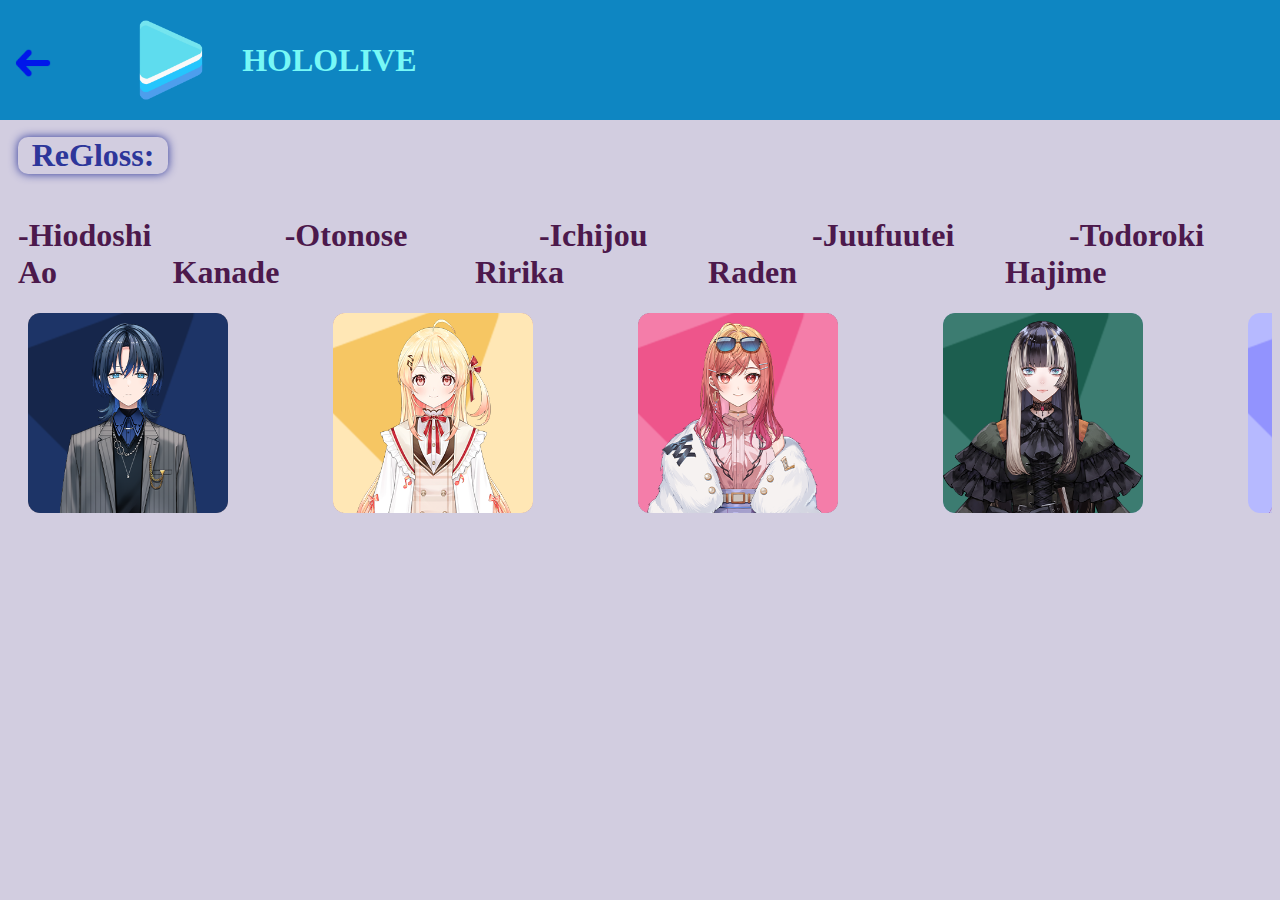
<file: regloss.html>
<!DOCTYPE html>
<html lang="en">
<head>
    <meta charset="UTF-8">
    <meta name="viewport" content="width=device-width, initial-scale=1.0">
    <title> ReGloss </title>
    <link rel="stylesheet" href="regloss.css">
</head>
<body>
    <div class="bloco">
        <img src="IMG/Hololive-Production-Symbol.png" alt="" class="logo">
        <h1 class="holo"> HOLOLIVE </h1>
    </div>
    
    <a href="index.html"><img src="IMG/icone-fleche-gauche-bleu.png" alt=""  class="voltar"></a>
        
    <br><br><br><br>
        <!-- mith -->
        <br><br>
        <h1 class="gens"> ReGloss: </h1>
        <footer class="footer">
            <a href="https://hololive-hololivepro-com.translate.goog/en/talents/hiodoshi-ao/?_x_tr_sl=en&_x_tr_tl=pt&_x_tr_hl=pt-BR&_x_tr_pto=sc" style="text-decoration: none;">
                <h1 class="nome1"> -Hiodoshi Ao </h1></a>
            
            <a href="https://hololive-hololivepro-com.translate.goog/en/talents/otonose-kanade/?_x_tr_sl=en&_x_tr_tl=pt&_x_tr_hl=pt-BR&_x_tr_pto=sc" style="text-decoration: none;">
                <h1 class="nome2"> &nbsp;&nbsp;&nbsp;&nbsp;&nbsp;&nbsp;&nbsp;&nbsp;&nbsp;&nbsp;&nbsp;&nbsp;&nbsp;
                    -Otonose Kanade  </h1></a>
            
            <a href="https://hololive-hololivepro-com.translate.goog/en/talents/ichijou-ririka/?_x_tr_sl=en&_x_tr_tl=pt&_x_tr_hl=pt-BR&_x_tr_pto=sc " style="text-decoration: none;">
                <h1 class="nome3"> &nbsp;&nbsp;&nbsp;&nbsp;&nbsp;&nbsp;&nbsp;
                    -Ichijou Ririka </h1></a>
            
            <a href="https://hololive-hololivepro-com.translate.goog/en/talents/juufuutei-raden/?_x_tr_sl=en&_x_tr_tl=pt&_x_tr_hl=pt-BR&_x_tr_pto=sc" style="text-decoration: none;">
                <h1 class="nome4"> &nbsp;&nbsp;&nbsp;&nbsp;&nbsp;&nbsp;&nbsp;&nbsp;&nbsp;&nbsp;&nbsp;&nbsp;
                    -Juufuutei Raden </h1></a>
            
            <a href="https://hololive-hololivepro-com.translate.goog/en/talents/todoroki-hajime/?_x_tr_sl=en&_x_tr_tl=pt&_x_tr_hl=pt-BR&_x_tr_pto=sc" style="text-decoration: none;">
                <h1 class="nome5"> &nbsp;&nbsp;&nbsp;&nbsp;&nbsp;&nbsp;&nbsp;
                    -Todoroki Hajime </h1></a>
            
        </footer>
        <div class="imgs">
            <img src="IDOLS/Hiodoshi-Ao_list_thumb.png" alt="" class="img1">
            <img src="IDOLS/Otonose-Kanade_list_thumb.png" alt="" class="img2">
            <img src="IDOLS/Ichijou-Ririka_list_thumb.png" alt="" class="img3">
            <img src="IDOLS/Juufuutei-Raden_list_thumb.png" alt="" class="img4">
            <img src="IDOLS/Todoroki-Hajime_list_thumb.png" alt="" class="img5">
        </div>
</body>
</html>
</file>
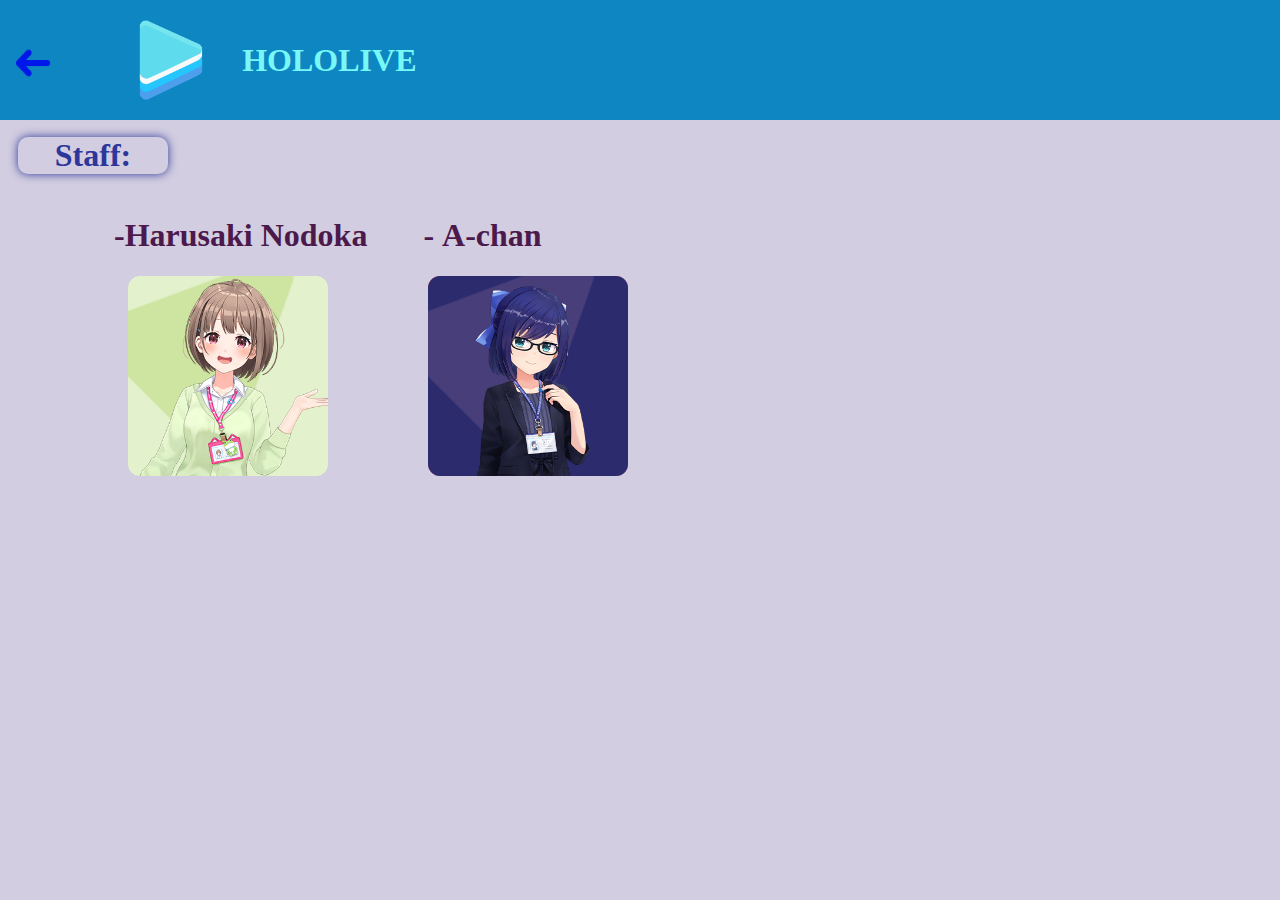
<file: staff.html>
<!DOCTYPE html>
<html lang="en">
<head>
    <meta charset="UTF-8">
    <meta name="viewport" content="width=device-width, initial-scale=1.0">
    <title> Staff </title>
    <link rel="stylesheet" href="staff.css">
</head>
<body>

    <div class="bloco">
        <img src="IMG/Hololive-Production-Symbol.png" alt="" class="logo">
        <h1 class="holo"> HOLOLIVE </h1>
    </div>
    
    <a href="index.html"><img src="IMG/icone-fleche-gauche-bleu.png" alt=""  class="voltar"></a>
        
    <br><br><br><br>
        <!-- mith -->
        <br><br>
        <h1 class="gens"> Staff: </h1>
        <footer class="footer">
            <a href="https://hololive-hololivepro-com.translate.goog/en/talents/harusaki-nodoka/?_x_tr_sl=en&_x_tr_tl=pt&_x_tr_hl=pt-BR&_x_tr_pto=sc" style="text-decoration: none;">
                <h1 class="nome1"> &nbsp;&nbsp;&nbsp;&nbsp;&nbsp;&nbsp;&nbsp;&nbsp;&nbsp;&nbsp;&nbsp;&nbsp;-Harusaki Nodoka </h1></a>
            
            <a href="https://hololive-hololivepro-com.translate.goog/en/talents/friend-a/?_x_tr_sl=en&_x_tr_tl=pt&_x_tr_hl=pt-BR&_x_tr_pto=sc" style="text-decoration: none;">
                <h1 class="nome2">&nbsp;&nbsp;&nbsp; &nbsp;&nbsp;
                    -&nbsp;A-chan  </h1></a>
            
        </footer>
        <div class="imgs">
            <img src="IDOLS/Harusaki-Nodoka_list_thumb.png" alt="" class="img1">
            <img src="IDOLS/FriendA_thumb.png" alt="" class="img2">
         </div>
</body>
</html>
</body>
</html>
</file>
<file: style.css>
body{
    background:#d2cde0;
}
.bloco {
    position: fixed;
    top: 0;
    left: 0;
    width:1288px;
    padding: 20px 100px;
    background: rgb(14, 134, 194);
    display: flex;
    /* justify-content: space-between; */
    align-items: center;
    z-index: 100S;
}
.holo {
    display: flex;
    margin-right: 660px;
    color: #77f8f6;
}
.logo {
    display: flex;
    height: 80px;
    display: block;
    margin-left: 10px;
    float: left;
}
.cadastro {
    color: #77f8f6;
    display:flex;
    /* margin-left: 68px; */
    margin-right: 46px;
}
.cadastro2{
    color: #77f8f6;
    /* margin-left: 10px; */
    /* margin-right: 10px;  */
}
.algo {
    display: flex;
    margin-top: 200px;
    margin-left: 150px; 
}
.texto {
    font-size: 15px;
    color: rgb(16, 74, 145);
}
.idols{
    color: rgb(16, 74, 145);
    display: flex;
}
.resto{
    margin-left: 100px;
}
.img1 {  
    display: flex;
    height: 250px;
    /* margin-top: 20px; */
    margin-left: 200px;
    margin-right: 200px;
}
.img2 {
    position: absolute;
    display: flex;
    height: 250px;
    margin-top: 200px;
    margin-left: 0px;
    margin-bottom: 100px;
}
</file>
<file: cadastro.css>
body{
    height: 600px;
    display: flex;
    min-height: 100px;
    background: url(IMG/Captura\ de\ tela\ 2024-07-07\ 012413.png) no-repeat; 
    background-size: cover;
    background-position: center;
}
.voltar{
    height: 50px;
}
.caixa{
    margin-left: 550px;
    text-align: center;
    height: 190;
    width: 380px;
    background-color: transparent;
    border: 2px;
    box-shadow: 0 0 10px ;
    color: rgb(208, 218, 218);
    border-radius: 10px;
    padding: 1px 10px;
    backdrop-filter: blur(10px);
}
.legenda1{
    font-size: 25px;
}
.email,
.nome,
.sobrenome,
.senha,
.senha1{
    padding: 3px;
    border-radius: 10px;
    color:rgb(44, 15, 87)
}
.facebook{
    height: 50px;
    margin-right: 20px;
}
.apple{
height: 55px;
margin-right: 20px;
}
.google{
    height: 50px;
}
.botao{
    border-radius: 10px;
    height: 35px;
    width: 105px;

}
</file>
<file: english.css>
body{
    background:#d2cde0;
}
.bloco {
    position: absolute;
    top: 0;
    left: 0;
    width:1273px;
    padding: 20px 100px;
    background: rgb(14, 134, 194);
    display: flex;
    /* justify-content: space-between; */
    align-items: center;
    z-index: 100S;
}
.holo {
    display: flex;
    margin-right: 880px;
    color: #77f8f6;
}
.logo {
    display: flex;
    height: 80px;
    display: block;
}
.voltar{
    margin-top: 30px;
    position: absolute;
    height: 50px;
}
.gens{
    margin-left: 10px;
    text-align: center;
    border-radius: 10px;
    color: rgb(45, 54, 154);
    border: 10px;
    box-shadow: 0 0 10px;
    width: 150px;
}
.footer{
    display: flex;
    margin-left: 10px;
}
.nome1,
.nome2,
.nome3,
.nome4,
.nome5{
    color: rgb(76, 25, 76);
}
.nome02{
    color: rgb(104, 27, 104);
}
.imgs{
    display: flex;
    height: 200px;
    margin-left: 20px;
    scale: 100%;
    overflow: hidden;

}
.img2,
.img3,
.img4,
.img5{
    margin-left: 105px;
}
.img02{
    margin-left: 130px;
}
.img7,
.img8,
.img9{
    margin-left: 210px;
}
.img10{
    margin-left: 190px;
}
</file>
<file: entrar.css>
body{
    height: 600px;
    display: flex;
    min-height: 100px;
    background: url(IMG/Captura\ de\ tela\ 2024-07-07\ 012413.png) no-repeat; 
    background-size: cover;
    background-position: center;
}
.voltar{
    height: 50px;
}
.caixa{
    margin-left: 600px;
    text-align: center;
    height: 190;
    width: 350px;
    background-color: transparent;
    border: 2px;
    box-shadow: 0 0 10px ;
    color: rgb(208, 218, 218);
    border-radius: 10px;
    padding: 10px  0px;
    backdrop-filter: blur(10px);
}
.legenda1{
    font-size: 25px;
}
.email,
.senha{
    padding: 3px;
    border-radius: 10px;
    color:rgb(44, 15, 87)
}
.facebook{
    height: 50px;
    margin-right: 20px;
}
.apple{
height: 55px;
margin-right: 20px;
}
.google{
    height: 50px;
}
.botao{
    border-radius: 10px;
    height: 35px;
    width: 105px;

}
</file>
<file: graduacao.css>
body{
    background:#d2cde0;
}
.bloco {
    position: absolute;
    top: 0;
    left: 0;
    width:1288px;
    padding: 20px 100px;
    background: rgb(14, 134, 194);
    display: flex;
    /* justify-content: space-between; */
    align-items: center;
    z-index: 100S;
}
.holo {
    display: flex;
    margin-right: 880px;
    color: #77f8f6;
}
.logo {
    display: flex;
    height: 80px;
    display: block;
}
.voltar{
    margin-top: 30px;
    position: absolute;
    height: 50px;
}
.gens{
    margin-left: 10px;
    text-align: center;
    border-radius: 10px;
    color: rgb(45, 54, 154);
    border: 10px;
    box-shadow: 0 0 10px;
    width: 170px;
}
.footer{
    display: flex;
    margin-left: 10px;
}
.imgs{
    display: flex;
    height: 200px;
    margin-left: 20px;
    scale: 100%;
    overflow: hidden;

}
.img1,
.img2{
    margin-left: 100px;
}
.nome1,
.nome2{
    color: rgb(76, 25, 76);
}
</file>
<file: indonesia.css>
body{
    background:#d2cde0;
}
.bloco {
    position: absolute;
    top: 0;
    left: 0;
    width:1273px;
    padding: 20px 100px;
    background: rgb(14, 134, 194);
    display: flex;
    /* justify-content: space-between; */
    align-items: center;
    z-index: 100S;
}
.holo {
    display: flex;
    margin-right: 880px;
    color: #77f8f6;
}
.logo {
    display: flex;
    height: 80px;
    display: block;
}
.voltar{
    margin-top: 30px;
    position: absolute;
    height: 50px;
}
.gens{
    margin-left: 100px;
    text-align: center;
    border-radius: 10px;
    color: rgb(45, 54, 154);
    border: 10px;
    box-shadow: 0 0 10px;
    width: 150px;
}
.footer{
    display: flex;
    margin-left: 10px;
}
.nome1,
.nome2,
.nome3,
.nome4,
.nome5{
    color: rgb(76, 25, 76);
}
.imgs{
    display: flex;
    height: 200px;
    margin-left: 20px;
    scale: 100%;
    overflow: hidden;

}
.img1,
.img2,
.img3{
    margin-left: 170px;
}
</file>
<file: japan.css>
body{
     background:#d2cde0;
}
.bloco {
    position: absolute;
    top: 0;
    left: 0;
    width:1273px;                  
    padding: 20px 100px;
    background: rgb(14, 134, 194);
    display: flex;
    /* justify-content: space-between; */
    align-items: center;
    z-index: 100S;
}
.holo {
    display: flex;
    margin-right: 880px;
    color: #77f8f6;
}
.logo {
    display: flex;
    height: 80px;
    display: block;
}
.voltar{
    margin-top: 30px;
    position: absolute;
    height: 50px;
}
.gens{
    margin-left: 10px;
    text-align: center;
    border-radius: 10px;
    color: rgb(45, 54, 154);
    border: 10px;
    box-shadow: 0 0 10px;
    width: 150px;
}
.footer{
    display: flex;
    margin-left: 10px;
}
.nome1,
.nome2,
.nome3,
.nome4,
.nome5{
    color: rgb(76, 25, 76);
}
.imgs{
    display: flex;
    height: 200px;
    margin-left: 20px;
    scale: 100%;
    overflow: hidden;

}
/* .img-container{
    width: 300px;
    height: 200px;
    overflow: hidden;
    border: 2px solid #000;
 }
 
 .img-container img{
    width: 100%;
    height: 100%;
    -webkit-transition: -webkit-transform .5s ease;
    transition: transform .5s ease;
 }
 
 .img-container:hover img{
    -webkit-transform: scale(1.1);
    transform: scale(1.1);
 } */
.img2,
.img3,
.img4,
.img5{
    margin-left: 105px;
}
.img7,
.img8,
.img9{
    margin-left: 140px;
}
</file>
<file: regloss.css>
body{
    background:#d2cde0;
}
.bloco {
    position: absolute;
    top: 0;
    left: 0;
    width:1288px;
    padding: 20px 100px;
    background: rgb(14, 134, 194);
    display: flex;
    /* justify-content: space-between; */
    align-items: center;
    z-index: 100S;
}
.holo {
    display: flex;
    margin-right: 880px;
    color: #77f8f6;
}
.logo {
    display: flex;
    height: 80px;
    display: block;
}
.voltar{
    margin-top: 30px;
    position: absolute;
    height: 50px;
}
.gens{
    margin-left: 10px;
    text-align: center;
    border-radius: 10px;
    color: rgb(45, 54, 154);
    border: 10px;
    box-shadow: 0 0 10px;
    width: 150px;
}
.footer{
    display: flex;
    margin-left: 10px;
}
.nome1,
.nome2,
.nome3,
.nome4,
.nome5{
    color: rgb(76, 25, 76);
}
.imgs{
    display: flex;
    height: 200px;
    margin-left: 20px;
    scale: 100%;
    overflow: hidden;

}
.img2,
.img3,
.img4,
.img5{
    margin-left: 105px;
}
.img02{
    margin-left: 130px;
}
.img7,
.img8,
.img9{
    margin-left: 200px;
}
.img10{
    margin-left: 190px;
}
</file>
<file: staff.css>
body{
    background:#d2cde0;
}
.bloco {
    position: absolute;
    top: 0;
    left: 0;
    width:1288px;
    padding: 20px 100px;
    background: rgb(14, 134, 194);
    display: flex;
    /* justify-content: space-between; */
    align-items: center;
    z-index: 100S;
}
.holo {
    display: flex;
    margin-right: 880px;
    color: #77f8f6;
}
.logo {
    display: flex;
    height: 80px;
    display: block;
}
.voltar{
    margin-top: 30px;
    position: absolute;
    height: 50px;
}
.gens{
    margin-left: 10px;
    text-align: center;
    border-radius: 10px;
    color: rgb(45, 54, 154);
    border: 10px;
    box-shadow: 0 0 10px;
    width: 150px;
}
.footer{
    display: flex;
    margin-left: 10px;
}
.nome1,
.nome2,
.nome3,
.nome4,
.nome5{
    color: rgb(76, 25, 76);
}
.imgs{
    display: flex;
    height: 200px;
    margin-left: 20px;
    scale: 100%;
    overflow: hidden;

}
.img1,
.img2{
    margin-left: 100px;
}
</file>
